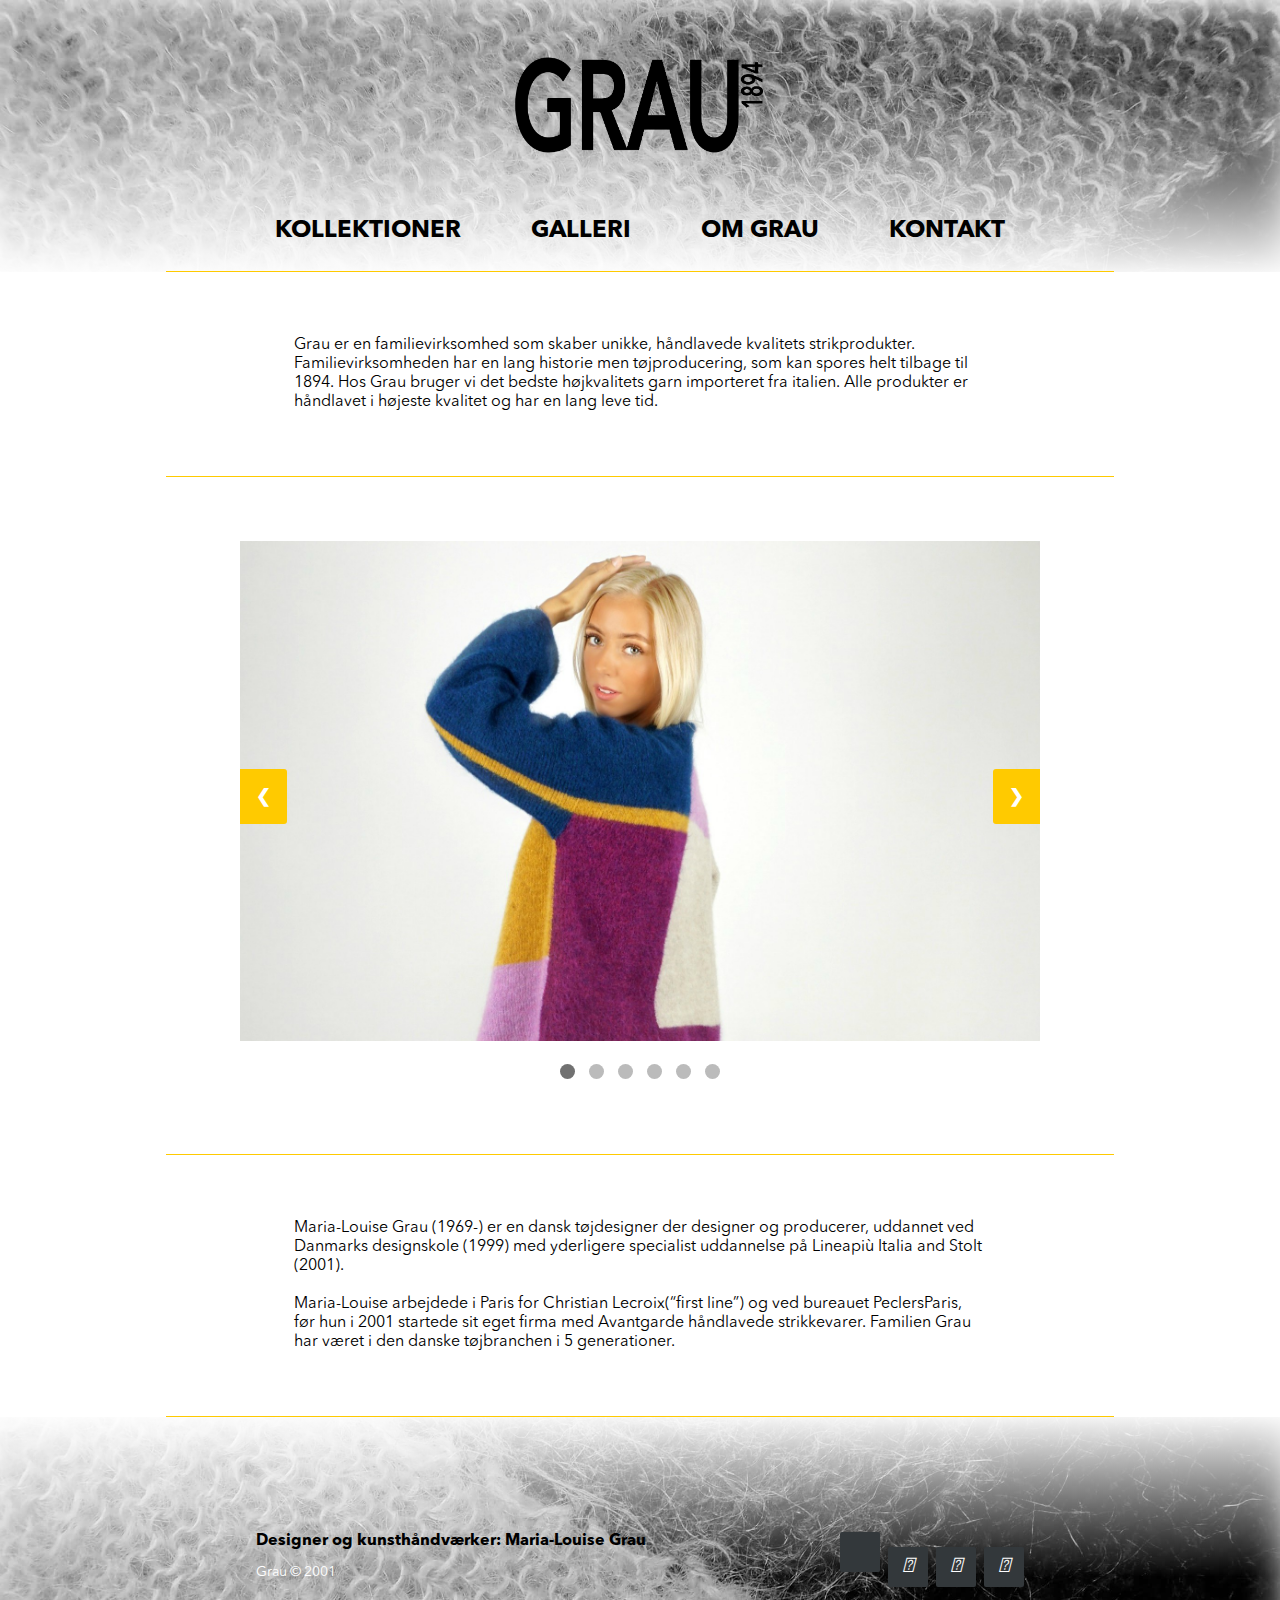
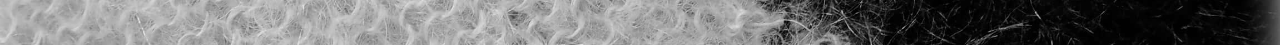
<file: index.html>
<!DOCTYPE html>
<html lang="DA">

<head>
    <meta charset="UTF-8">
    <meta name="viewport" content="width=device-width, user-scalable=no, initial-scale=1.0, maximum-scale=1.0, minimum-scale=1.0">
    <link rel="stylesheet" href="style.css">
    <link rel="stylesheet" href="https://cdnjs.cloudflare.com/ajax/libs/font-awesome/4.7.0/css/font-awesome.min.css">
    <title>Forside</title>
    <link href="https://www.jqueryscript.net/css/jquerysctipttop.css" rel="stylesheet" type="text/css">
    <script src="https://code.jquery.com/jquery-3.3.1.min.js" integrity="sha384-tsQFqpEReu7ZLhBV2VZlAu7zcOV+rXbYlF2cqB8txI/8aZajjp4Bqd+V6D5IgvKT" crossorigin="anonymous"></script>
    <link rel="stylesheet" href="https://use.fontawesome.com/releases/v5.6.1/css/all.css" integrity="sha384-gfdkjb5BdAXd+lj+gudLWI+BXq4IuLW5IT+brZEZsLFm++aCMlF1V92rMkPaX4PP" crossorigin="anonymous">
    <link rel="apple-touch-icon" sizes="57x57" href="favicon_grau/apple-icon-57x57.png">
    <link rel="apple-touch-icon" sizes="60x60" href="favicon_grau/apple-icon-60x60.png">
    <link rel="apple-touch-icon" sizes="72x72" href="favicon_grau/android-icon-72x72.png">
    <link rel="apple-touch-icon" sizes="76x76" href="favicon_grau/apple-icon-76x76.png">
    <link rel="apple-touch-icon" sizes="114x114" href="favicon_grau/android-icon-144x144.png">
    <link rel="apple-touch-icon" sizes="120x120" href="favicon_grau/apple-icon-120x120.png">
    <link rel="apple-touch-icon" sizes="144x144" href="favicon_grau/apple-icon-144x144.png">
    <link rel="apple-touch-icon" sizes="152x152" href="favicon_grau/apple-icon-152x152.png">
    <link rel="apple-touch-icon" sizes="180x180" href="favicon_grau/apple-icon-180x180.png">
    <link rel="icon" type="image/png" sizes="192x192" href="favicon_grau/android-icon-192x192.png">
    <link rel="icon" type="image/png" sizes="32x32" href="favicon_grau/favicon-32x32.png">
    <link rel="icon" type="image/png" sizes="96x96" href="favicon_grau/favicon-96x96.png">
    <link rel="icon" type="image/png" sizes="16x16" href="favicon_grau/favicon-16x16.png">
    <link rel="manifest" href="favicon_grau/manifest.json">
    <meta name="msapplication-TileColor" content="#ffffff">
    <meta name="msapplication-TileImage" content="/ms-icon-144x144.png">
    <meta name="theme-color" content="#ffffff">

</head>

<body>
    <header class="header">


        <nav role="navigation">
            <div id="menuToggle">
                <input type="checkbox" />
                <span></span>
                <span></span>
                <span></span>
                <div id="menu">
                    <a href="index.html">
                <img src="img/logo.png" alt=”Logo”>
                                  </a>

                    <a class="link1" href="kollektioner.html">
                        <h2>Kollektioner</h2>
                    </a>
                    <a class="link2" href="galleri.html">
                        <h2>Galleri</h2>
                    </a>
                    <a class="link3" href="om.html">
                        <h2>Om Grau</h2>
                    </a>
                    <a class="link4" href="kontakt.html">
                        <h2>Kontakt</h2>
                    </a>
                </div>
            </div>
        </nav>




        <div class="logo">
            <a href="index.html">
                <img src="img/logo.png" alt=”Logo”>
                                  </a>
        </div>

        <nav>
            <div class="desktop">
                <a class="link1" href="kollektioner.html">
                        Kollektioner
                    </a>
                <a class="link2" href="galleri.html">
                        Galleri
                    </a>
                <a class="link3" href="om.html">
                        Om Grau
                    </a>
                <a class="link4" href="kontakt.html">
                        Kontakt
                    </a>
            </div>
        </nav>

    </header>


    <section id="forside">

        <div class="content">

            <div class="text-box">

                <p> Grau er en familievirksomhed som skaber unikke, håndlavede kvalitets strikprodukter. Familievirksomheden har en lang historie men tøjproducering, som kan spores helt tilbage til 1894. Hos Grau bruger vi det bedste højkvalitets garn importeret fra italien. Alle produkter er håndlavet i højeste kvalitet og har en lang leve tid.
                    <p>

            </div>

        </div>

        <div class="slideshow-container">
            <div class="slideshow">

                <div class="mySlides fade">
                    <img src="img/forside/forside16.jpg" style="width:100%;" alt=" Model med rød poncho ">
                </div>

                <div class="mySlides fade ">
                    <img src="img/forside/forside12.jpg" style="width:100% " alt="Model med blå/grøn cardigan ">
                </div>

                <div class="mySlides fade ">
                    <img src="img/forside/forside17.jpg" style="width:100% " alt="Mannequin med hvid strik ">
                </div>

                <div class="mySlides fade ">
                    <img src="img/forside/forside1.jpg " style="width:100% " alt="Statuer med stik ">
                </div>

                <div class="mySlides fade ">
                    <img src="img/forside/forside4.jpg" style="width:100% " alt="Grau inspiration ">
                </div>

                <div class="mySlides fade ">
                    <img src="img/forside/forside5.jpg" style="width:100% " alt="Grau inspiration ">
                </div>

                <a class="prev " onclick="plusSlides(-1) ">&#10094;</a>
                <a class="next " onclick="plusSlides(1) ">&#10095;</a>
            </div>

            <div style="text-align:center ">
                <span class="dot " onclick="currentSlide(1) "></span>
                <span class="dot " onclick="currentSlide(2) "></span>
                <span class="dot " onclick="currentSlide(3) "></span>
                <span class="dot " onclick="currentSlide(4) "></span>
                <span class="dot " onclick="currentSlide(5) "></span>
                <span class="dot " onclick="currentSlide(6) "></span>
            </div>
        </div>

        <div class="content ">

            <div class="text-box ">

                <p> Maria-Louise Grau (1969-) er en dansk tøjdesigner der designer og producerer, uddannet ved Danmarks designskole (1999) med yderligere specialist uddannelse på Lineapiù Italia and Stolt (2001). <br> <br> Maria-Louise arbejdede i Paris for Christian Lecroix(“first line”) og ved bureauet PeclersParis, før hun i 2001 startede sit eget firma med Avantgarde håndlavede strikkevarer. Familien Grau har været i den danske tøjbranchen i 5 generationer.
                    <p>

            </div>

        </div>


        <script>
            var slideIndex = 1;
            showSlides(slideIndex);

            function plusSlides(n) {
                showSlides(slideIndex += n);
            }

            function currentSlide(n) {
                showSlides(slideIndex = n);
            }

            function showSlides(n) {
                var i;
                var slides = document.getElementsByClassName("mySlides ");
                var dots = document.getElementsByClassName("dot ");
                if (n > slides.length) {
                    slideIndex = 1
                }
                if (n < 1) {
                    slideIndex = slides.length
                }
                for (i = 0; i < slides.length; i++) {
                    slides[i].style.display = "none ";
                }
                for (i = 0; i < dots.length; i++) {
                    dots[i].className = dots[i].className.replace(" active ", " ");
                }
                slides[slideIndex - 1].style.display = "block ";
                dots[slideIndex - 1].className += " active ";
            }
        </script>

    </section>

    <footer class="footer ">

        <div class="footer-right">


            <a href="tel:+4525341016 "><i class="fas fa-mobile-alt "></i></a>
            <a href="mailto:m-l@grau-cph.com "><i class="far fa-envelope "></i></a>
            <a href="https://www.instagram.com/marialouisegrau/ " target="blank "><i class="fab fa-instagram "></i></a>
            <a href="https://www.youtube.com/grau/ " target="blank"><i class="fab fa-youtube "></i></a>

        </div>

        <div class="footer-left ">

            <div class="footer-links ">
                Designer og kunsthåndværker: Maria-Louise Grau
            </div>

            <p>Grau &copy; 2001</p>
        </div>


    </footer>
</body>

</html>
</file>
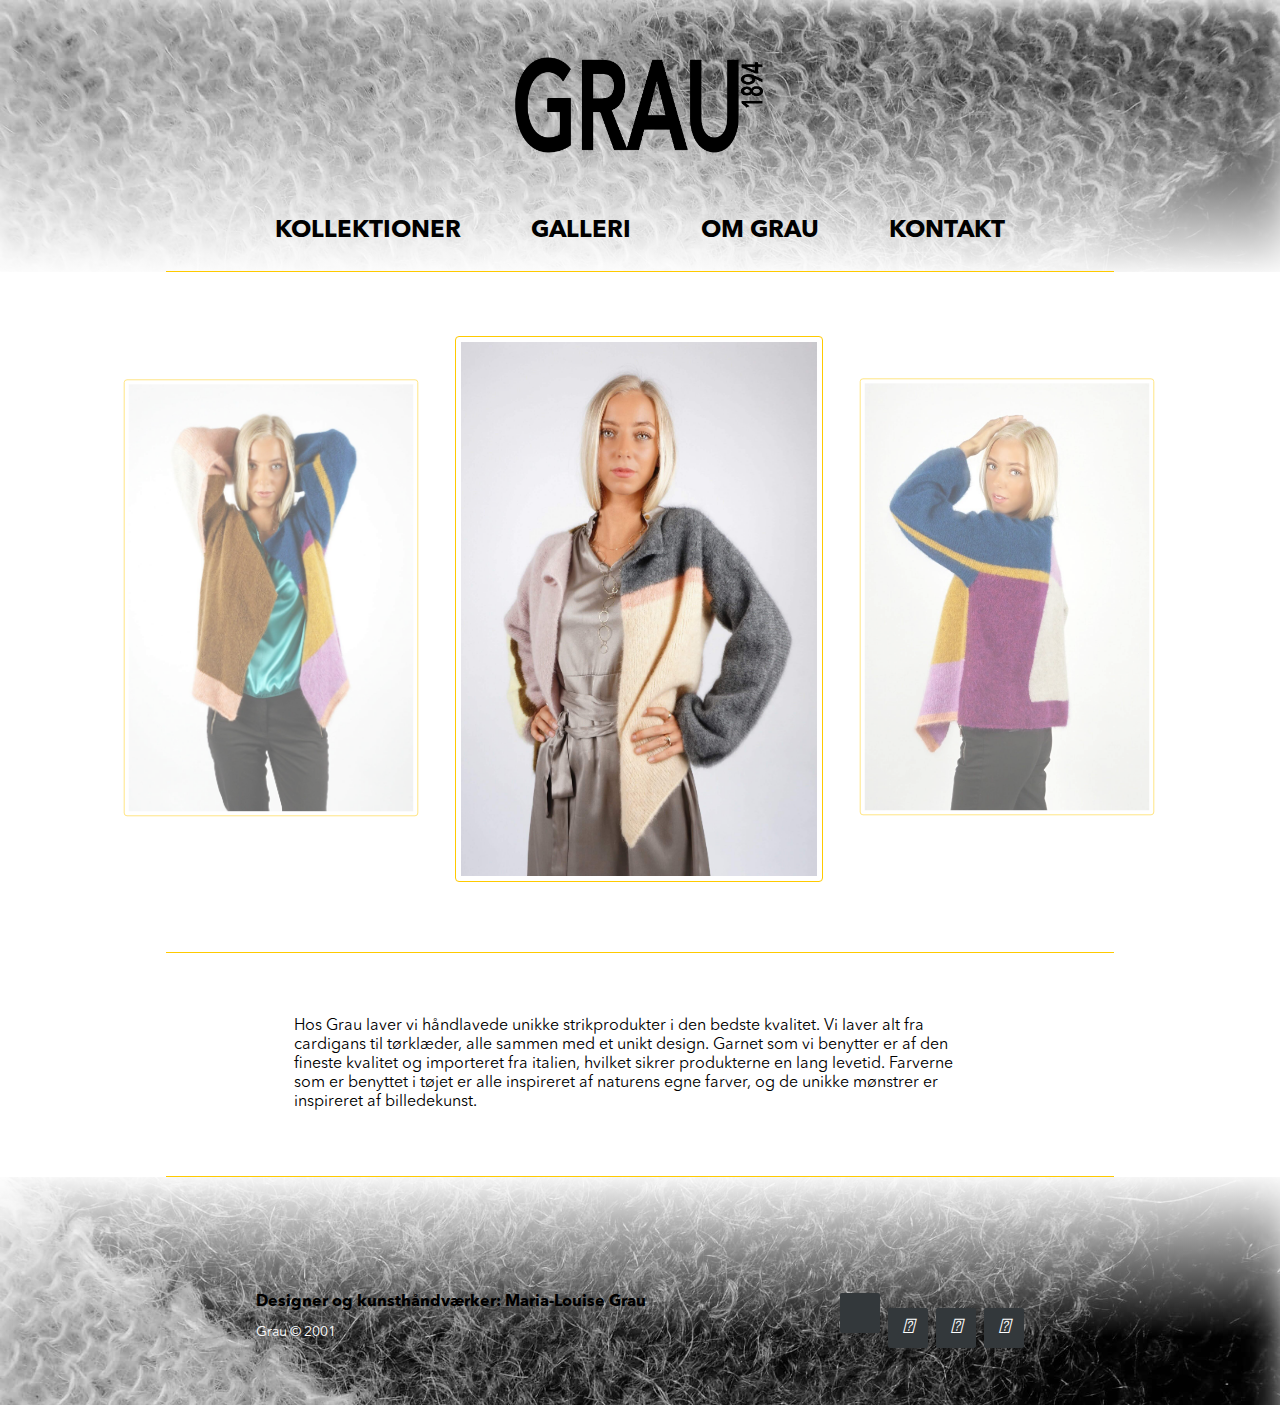
<file: galleri.html>
<!DOCTYPE html>
<html lang="DA">

<head>
    <meta charset="UTF-8">
    <meta name="viewport" content="width=device-width, user-scalable=no, initial-scale=1.0, maximum-scale=1.0, minimum-scale=1.0">
    <link rel="stylesheet" href="style.css">
    <link rel="stylesheet" href="https://cdnjs.cloudflare.com/ajax/libs/font-awesome/4.7.0/css/font-awesome.min.css">
    <title>Galleri</title>
    <link href="https://www.jqueryscript.net/css/jquerysctipttop.css" rel="stylesheet" type="text/css">
    <script src="https://code.jquery.com/jquery-3.3.1.min.js" integrity="sha384-tsQFqpEReu7ZLhBV2VZlAu7zcOV+rXbYlF2cqB8txI/8aZajjp4Bqd+V6D5IgvKT" crossorigin="anonymous"></script>
    <link rel="stylesheet" href="https://use.fontawesome.com/releases/v5.6.1/css/all.css" integrity="sha384-gfdkjb5BdAXd+lj+gudLWI+BXq4IuLW5IT+brZEZsLFm++aCMlF1V92rMkPaX4PP" crossorigin="anonymous">
    <link rel="apple-touch-icon" sizes="57x57" href="favicon_grau/apple-icon-57x57.png">
    <link rel="apple-touch-icon" sizes="60x60" href="favicon_grau/apple-icon-60x60.png">
    <link rel="apple-touch-icon" sizes="72x72" href="favicon_grau/android-icon-72x72.png">
    <link rel="apple-touch-icon" sizes="76x76" href="favicon_grau/apple-icon-76x76.png">
    <link rel="apple-touch-icon" sizes="114x114" href="favicon_grau/android-icon-144x144.png">
    <link rel="apple-touch-icon" sizes="120x120" href="favicon_grau/apple-icon-120x120.png">
    <link rel="apple-touch-icon" sizes="144x144" href="favicon_grau/apple-icon-144x144.png">
    <link rel="apple-touch-icon" sizes="152x152" href="favicon_grau/apple-icon-152x152.png">
    <link rel="apple-touch-icon" sizes="180x180" href="favicon_grau/apple-icon-180x180.png">
    <link rel="icon" type="image/png" sizes="192x192" href="favicon_grau/android-icon-192x192.png">
    <link rel="icon" type="image/png" sizes="32x32" href="favicon_grau/favicon-32x32.png">
    <link rel="icon" type="image/png" sizes="96x96" href="favicon_grau/favicon-96x96.png">
    <link rel="icon" type="image/png" sizes="16x16" href="favicon_grau/favicon-16x16.png">
    <link rel="manifest" href="favicon_grau/manifest.json">
    <meta name="msapplication-TileColor" content="#ffffff">
    <meta name="msapplication-TileImage" content="/ms-icon-144x144.png">
    <meta name="theme-color" content="#ffffff">

</head>

<body>
    <header class="header">

  <nav role="navigation">
            <div id="menuToggle">
                <input type="checkbox" />
                <span></span>
                <span></span>
                <span></span>
                <div id="menu">
                    <a href="index.html">
                <img src="img/logo.png" alt=”Logo”>
                                  </a>

                    <a class="link1" href="kollektioner.html">
                        <h2>Kollektioner</h2>
                    </a>
                    <a class="link2" href="galleri.html">
                        <h2>Galleri</h2>
                    </a>
                    <a class="link3" href="om.html">
                        <h2>Om Grau</h2>
                    </a>
                    <a class="link4" href="kontakt.html">
                        <h2>Kontakt</h2>
                    </a>
                </div>
            </div>
        </nav>




        <div class="logo">
            <a href="index.html">
                <img src="img/logo.png" alt=”Logo”>
                                  </a>
        </div>

        <nav>
            <div class="desktop">
                <a class="link1" href="kollektioner.html">
                        Kollektioner
                    </a>
                <a class="link2" href="galleri.html">
                        Galleri
                    </a>
                <a class="link3" href="om.html">
                        Om Grau
                    </a>
                <a class="link4" href="kontakt.html">
                        Kontakt
                    </a>
            </div>
        </nav>

    </header>


    <section id="galleri">


        <div class="card-carousel-container">
            <div class="card-carousel">
                <div class="my-card">
                    <img src="amber1.jpg" alt="model">
                </div>
                <div class="my-card">
                    <img src="amber2.jpg" alt="model">
                </div>
                <div class="my-card">
                    <img src="amber3.jpg" alt="model">
                </div>
                <div class="my-card">
                    <img src="amber4.jpg" alt="model">
                </div>
                <div class="my-card">
                    <img src="amber1.jpg" alt="model">
                </div>
                <div class="my-card">
                    <img src="amber2.jpg" alt="model">
                </div>
                <div class="my-card">
                    <img src="amber3.jpg" alt="model">
                </div>
                <div class="my-card">
                    <img src="amber4.jpg" alt="model">
                </div>
            </div>

            <a class="prevV">&#10094;</a>
            <a class="nextT">&#10095;</a>
        </div>

        <div class="content">

            <div class="text-box">

                <p> Hos Grau laver vi håndlavede unikke strikprodukter i den bedste kvalitet. Vi laver alt fra cardigans til tørklæder, alle sammen med et unikt design. Garnet som vi benytter er af den fineste kvalitet og importeret fra italien, hvilket sikrer produkterne en lang levetid. Farverne som er benyttet i tøjet er alle inspireret af naturens egne farver, og de unikke mønstrer er inspireret af billedekunst.
                    <p>

            </div>

        </div>
    </section>

    <script>
        $num = $('.my-card').length;
        $even = $num / 2;
        $odd = ($num + 1) / 2;

        if ($num % 2 == 0) {
            $('.my-card:nth-child(' + $even + ')').addClass('active');
            $('.my-card:nth-child(' + $even + ')').prev().addClass('prev');
            $('.my-card:nth-child(' + $even + ')').next().addClass('next');
        } else {
            $('.my-card:nth-child(' + $odd + ')').addClass('active');
            $('.my-card:nth-child(' + $odd + ')').prev().addClass('prev');
            $('.my-card:nth-child(' + $odd + ')').next().addClass('next');
        }

        $('.my-card').click(function() {
            $slide = $('.active').width();
            console.log($('.active').position().left);

            if ($(this).hasClass('next')) {
                $('.card-carousel').stop(false, true).animate({
                    left: '-=' + $slide
                });
            } else if ($(this).hasClass('prev')) {
                $('.card-carousel').stop(false, true).animate({
                    left: '+=' + $slide
                });
            }

            $(this).removeClass('prev next');
            $(this).siblings().removeClass('prev active next');

            $(this).addClass('active');
            $(this).prev().addClass('prev');
            $(this).next().addClass('next');
        });


        // Keyboard nav
        $('html body').keydown(function(e) {
            if (e.keyCode == 37) { // left
                $('.active').prev().trigger('click');
            } else if (e.keyCode == 39) { // right
                $('.active').next().trigger('click');
            }
        });
    </script>
    <script type="text/javascript">
        var _gaq = _gaq || [];
        _gaq.push(['_setAccount', 'UA-36251023-1']);
        _gaq.push(['_setDomainName', 'jqueryscript.net']);
        _gaq.push(['_trackPageview']);

        (function() {
            var ga = document.createElement('script');
            ga.type = 'text/javascript';
            ga.async = true;
            ga.src = ('https:' == document.location.protocol ? 'https://ssl' : 'http://www') + '.google-analytics.com/ga.js';
            var s = document.getElementsByTagName('script')[0];
            s.parentNode.insertBefore(ga, s);
        })();
    </script>


    <footer class="footer">

        <div class="footer-right">


            <a href="tel:+4525341016 "><i class="fas fa-mobile-alt "></i></a>
            <a href="mailto:m-l@grau-cph.com "><i class="far fa-envelope "></i></a>
            <a href="https://www.instagram.com/marialouisegrau/ " target="blank "><i class="fab fa-instagram "></i></a>
            <a href="https://www.youtube.com/grau/ " target="blank"><i class="fab fa-youtube "></i></a>

        </div>

        <div class="footer-left ">

            <div class="footer-links ">
                Designer og kunsthåndværker: Maria-Louise Grau
            </div>

            <p>Grau &copy; 2001</p>
        </div>


    </footer>
</body>

</html>
</file>
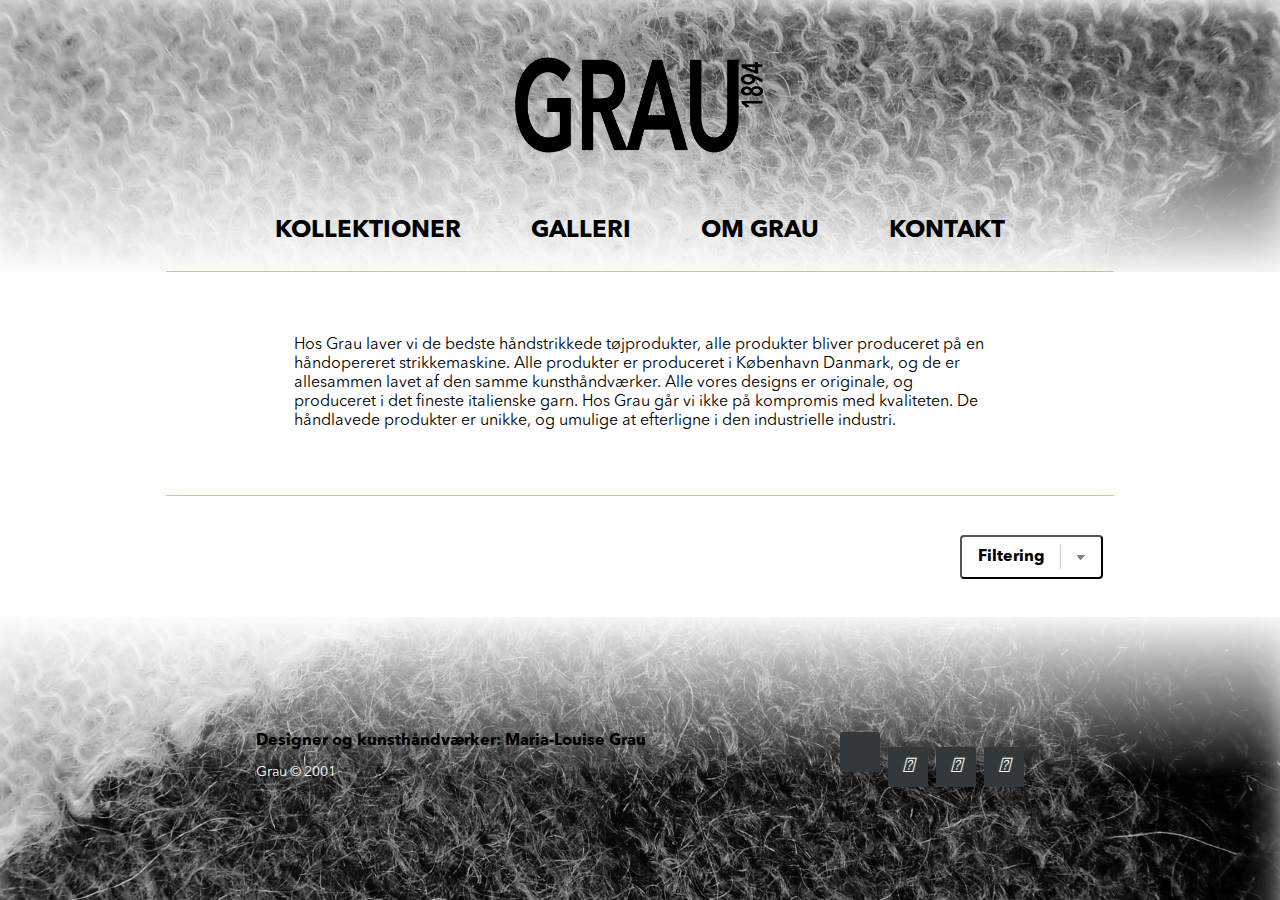
<file: kollektioner.html>
<!DOCTYPE html>
<html lang="DA">

<head>
    <meta charset="UTF-8">
    <meta name="viewport" content="width=device-width, user-scalable=no, initial-scale=1.0, maximum-scale=1.0, minimum-scale=1.0">
    <link rel="stylesheet" href="style.css">
    <link rel="stylesheet" href="https://cdnjs.cloudflare.com/ajax/libs/font-awesome/4.7.0/css/font-awesome.min.css">
    <title>Kollektioner</title>
    <link rel="stylesheet" href="https://use.fontawesome.com/releases/v5.6.1/css/all.css" integrity="sha384-gfdkjb5BdAXd+lj+gudLWI+BXq4IuLW5IT+brZEZsLFm++aCMlF1V92rMkPaX4PP" crossorigin="anonymous">
    <link rel="apple-touch-icon" sizes="57x57" href="favicon_grau/apple-icon-57x57.png">
    <link rel="apple-touch-icon" sizes="60x60" href="favicon_grau/apple-icon-60x60.png">
    <link rel="apple-touch-icon" sizes="72x72" href="favicon_grau/android-icon-72x72.png">
    <link rel="apple-touch-icon" sizes="76x76" href="favicon_grau/apple-icon-76x76.png">
    <link rel="apple-touch-icon" sizes="114x114" href="favicon_grau/android-icon-144x144.png">
    <link rel="apple-touch-icon" sizes="120x120" href="favicon_grau/apple-icon-120x120.png">
    <link rel="apple-touch-icon" sizes="144x144" href="favicon_grau/apple-icon-144x144.png">
    <link rel="apple-touch-icon" sizes="152x152" href="favicon_grau/apple-icon-152x152.png">
    <link rel="apple-touch-icon" sizes="180x180" href="favicon_grau/apple-icon-180x180.png">
    <link rel="icon" type="image/png" sizes="192x192" href="favicon_grau/android-icon-192x192.png">
    <link rel="icon" type="image/png" sizes="32x32" href="favicon_grau/favicon-32x32.png">
    <link rel="icon" type="image/png" sizes="96x96" href="favicon_grau/favicon-96x96.png">
    <link rel="icon" type="image/png" sizes="16x16" href="favicon_grau/favicon-16x16.png">
    <link rel="manifest" href="favicon_grau/manifest.json">
    <meta name="msapplication-TileColor" content="#ffffff">
    <meta name="msapplication-TileImage" content="/ms-icon-144x144.png">
    <meta name="theme-color" content="#ffffff">

</head>

<body>
    <header class="header">


        <nav role="navigation">
            <div id="menuToggle">
                <input type="checkbox" />
                <span></span>
                <span></span>
                <span></span>
                <div id="menu">
                    <a href="index.html">
                <img src="img/logo.png" alt=”Logo”>
                                  </a>

                    <a class="link1" href="kollektioner.html">
                        <h2>Kollektioner</h2>
                    </a>
                    <a class="link2" href="galleri.html">
                        <h2>Galleri</h2>
                    </a>
                    <a class="link3" href="om.html">
                        <h2>Om Grau</h2>
                    </a>
                    <a class="link4" href="kontakt.html">
                        <h2>Kontakt</h2>
                    </a>
                </div>
            </div>
        </nav>




        <div class="logo">
            <a href="index.html">
                <img src="img/logo.png" alt=”Logo”>
                                  </a>
        </div>

        <nav>
            <div class="desktop">
                <a class="link1" href="kollektioner.html">
                        Kollektioner
                    </a>
                <a class="link2" href="galleri.html">
                        Galleri
                    </a>
                <a class="link3" href="om.html">
                        Om Grau
                    </a>
                <a class="link4" href="kontakt.html">
                        Kontakt
                    </a>
            </div>
        </nav>

    </header>

    <section id="kollektioner">

        <div class="content">

            <div class="text-box">

                <p> Hos Grau laver vi de bedste håndstrikkede tøjprodukter, alle produkter bliver produceret på en håndopereret strikkemaskine. Alle produkter er produceret i København Danmark, og de er allesammen lavet af den samme kunsthåndværker. Alle vores designs er originale, og produceret i det fineste italienske garn. Hos Grau går vi ikke på kompromis med kvaliteten. De håndlavede produkter er unikke, og umulige at efterligne i den industrielle industri.
                    <p>

            </div>

        </div>

        <div class="dropdown">
            <button onclick="myFunction()" class="dropbtn">Filtering</button>
            <div id="myDropdown" class="dropdown-content">
                <button class="style" data-type="Alle">Alle</button>
                <button class="style" data-type="Bolero">Bolero</button>
                <button class="style" data-type="Cardigan">Cardigan</button>
                <button class="style" data-type="Halstørklæde">Halstørklæde</button>
                <button class="style" data-type="Sjal">Sjal</button>
                <button class="style" data-type="Poncho">Poncho</button>
                <button class="style" data-type="Plaid">Plaid</button>
            </div>
        </div>


        <section class="data-container">
            <template class="data-template">
                    <article class="postListview">
                                    <h3 class="data-title"></h3>
                                    <img class="data-billede" src="" alt="">
                        <h3 class="data-pris"> </h3>
                                    <div class="data-id"></div>
                                    <div class="data-kortbeskrivelse"></div>
                    </article>
                </template>
        </section>



        <script>
            document.addEventListener("DOMContentLoaded", getJSON);

            let jsonfile;
            let postTemplate = document.querySelector(".data-template");
            let postContainer = document.querySelector(".data-container");
            let filter = "Alle";

            async function getJSON() {
                let jsonData = await fetch("http://www.rigmordesign.com/kea/grau/wordpress/wp-json/wp/v2/styles?per_page=100");
                jsonfile = await jsonData.json();
                visPosts();
            }
            // ------- FILTRERING AF EVENTS ------- //
            document.querySelectorAll(".style").forEach(knap => {
                knap.addEventListener("click", filtering)
            });

            function filtering() {
                postContainer.textContent = ""
                filter = this.getAttribute("data-type")
                visPosts();
            }

            function visPosts() {
                console.log(jsonfile);

                jsonfile.forEach(post => {

                    if (post.acf.style == filter || filter == "Alle") {

                        let klon = postTemplate.cloneNode(true).content;
                        klon.querySelector(".data-title").textContent = post.acf.title;
                        //                        klon.querySelector(".data-kortbeskrivelse").textContent = post.acf.kortbeskrivelse;
                        klon.querySelector(".data-pris").textContent = "Pris: " + post.acf.pris + "DKK";
                        klon.querySelector("img").src = post.acf.billede.url;
                        klon.querySelector(".postListview").addEventListener("click", () => {
                            window.location.href = "single.html?id=" + post.id;
                        });
                        postContainer.appendChild(klon);
                    }
                })
            }


            /* When the user clicks on the button,
toggle between hiding and showing the dropdown content */
            function myFunction() {
                document.getElementById("myDropdown").classList.toggle("show");
            }

            // Close the dropdown if the user clicks outside of it
            window.onclick = function(event) {
                if (!event.target.matches('.dropbtn')) {

                    var dropdowns = document.getElementsByClassName("dropdown-content");
                    var i;
                    for (i = 0; i < dropdowns.length; i++) {
                        var openDropdown = dropdowns[i];
                        if (openDropdown.classList.contains('show')) {
                            openDropdown.classList.remove('show');
                        }
                    }
                }
            }
        </script>
    </section>

    <footer class="footer">
        <div class="footer-right">


            <a href="tel:+4525341016 "><i class="fas fa-mobile-alt "></i></a>
            <a href="mailto:m-l@grau-cph.com "><i class="far fa-envelope "></i></a>
            <a href="https://www.instagram.com/marialouisegrau/ " target="blank "><i class="fab fa-instagram "></i></a>
            <a href="https://www.youtube.com/grau/ " target="blank"><i class="fab fa-youtube "></i></a>

        </div>

        <div class="footer-left ">

            <div class="footer-links ">
                Designer og kunsthåndværker: Maria-Louise Grau
            </div>

            <p>Grau &copy; 2001</p>
        </div>



    </footer>

</body>

</html>
</file>
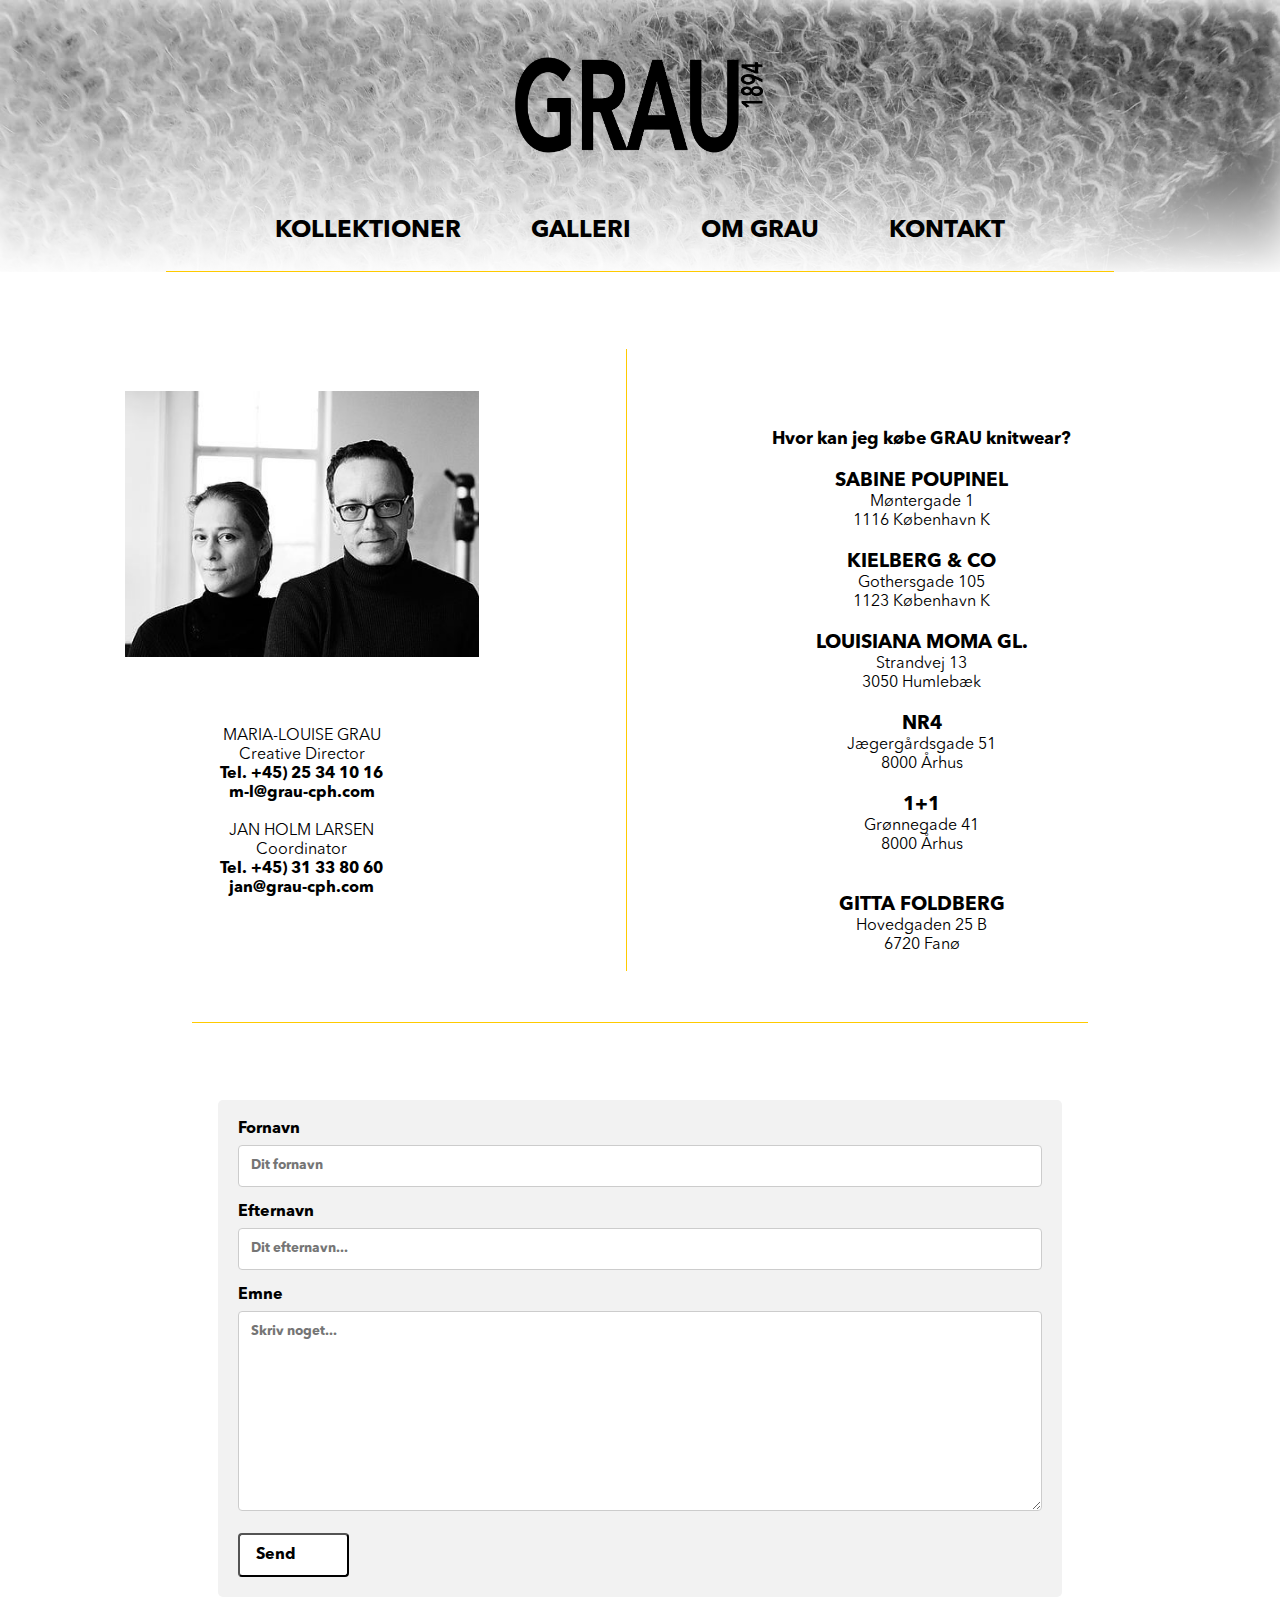
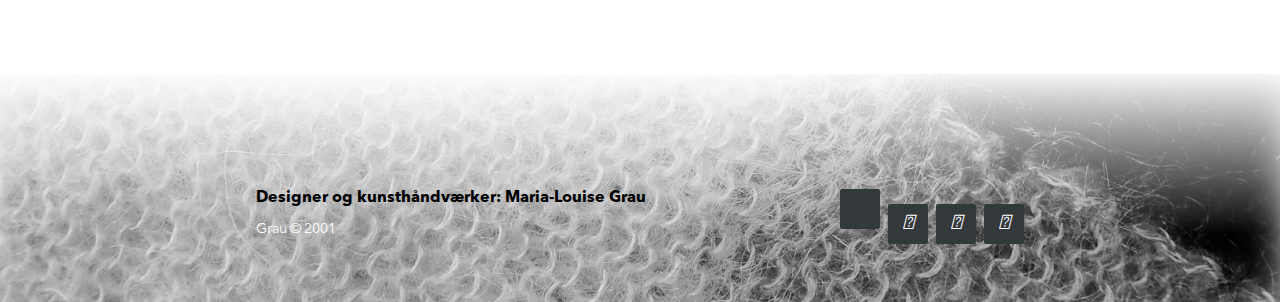
<file: kontakt.html>
<!DOCTYPE html>
<html lang="DA">

<head>
    <meta charset="UTF-8">
    <meta name="viewport" content="width=device-width, user-scalable=no, initial-scale=1.0, maximum-scale=1.0, minimum-scale=1.0">
    <link rel="stylesheet" href="style.css">
    <link rel="stylesheet" href="https://cdnjs.cloudflare.com/ajax/libs/font-awesome/4.7.0/css/font-awesome.min.css">
    <title>Kontakt</title>
    <link rel="stylesheet" href="https://use.fontawesome.com/releases/v5.6.1/css/all.css" integrity="sha384-gfdkjb5BdAXd+lj+gudLWI+BXq4IuLW5IT+brZEZsLFm++aCMlF1V92rMkPaX4PP" crossorigin="anonymous">
    <link rel="apple-touch-icon" sizes="57x57" href="favicon_grau/apple-icon-57x57.png">
    <link rel="apple-touch-icon" sizes="60x60" href="favicon_grau/apple-icon-60x60.png">
    <link rel="apple-touch-icon" sizes="72x72" href="favicon_grau/android-icon-72x72.png">
    <link rel="apple-touch-icon" sizes="76x76" href="favicon_grau/apple-icon-76x76.png">
    <link rel="apple-touch-icon" sizes="114x114" href="favicon_grau/android-icon-144x144.png">
    <link rel="apple-touch-icon" sizes="120x120" href="favicon_grau/apple-icon-120x120.png">
    <link rel="apple-touch-icon" sizes="144x144" href="favicon_grau/apple-icon-144x144.png">
    <link rel="apple-touch-icon" sizes="152x152" href="favicon_grau/apple-icon-152x152.png">
    <link rel="apple-touch-icon" sizes="180x180" href="favicon_grau/apple-icon-180x180.png">
    <link rel="icon" type="image/png" sizes="192x192" href="favicon_grau/android-icon-192x192.png">
    <link rel="icon" type="image/png" sizes="32x32" href="favicon_grau/favicon-32x32.png">
    <link rel="icon" type="image/png" sizes="96x96" href="favicon_grau/favicon-96x96.png">
    <link rel="icon" type="image/png" sizes="16x16" href="favicon_grau/favicon-16x16.png">
    <link rel="manifest" href="favicon_grau/manifest.json">
    <meta name="msapplication-TileColor" content="#ffffff">
    <meta name="msapplication-TileImage" content="/ms-icon-144x144.png">
    <meta name="theme-color" content="#ffffff">

</head>

<body>
    <header class="header">

        <nav role="navigation">
            <div id="menuToggle">
                <input type="checkbox" />
                <span></span>
                <span></span>
                <span></span>
                <div id="menu">
                    <a href="index.html">
                <img src="img/logo.png" alt=”Logo”>
                                  </a>

                    <a class="link1" href="kollektioner.html">
                        <h2>Kollektioner</h2>
                    </a>
                    <a class="link2" href="galleri.html">
                        <h2>Galleri</h2>
                    </a>
                    <a class="link3" href="om.html">
                        <h2>Om Grau</h2>
                    </a>
                    <a class="link4" href="kontakt.html">
                        <h2>Kontakt</h2>
                    </a>
                </div>
            </div>
        </nav>



        <div class="logo">
            <a href="index.html">
                <img src="img/logo.png" alt=”Logo”>
                                  </a>
        </div>

        <nav>
            <div class="desktop">
                <a class="link1" href="kollektioner.html">
                        Kollektioner
                    </a>
                <a class="link2" href="galleri.html">
                        Galleri
                    </a>
                <a class="link3" href="om.html">
                        Om Grau
                    </a>
                <a class="link4" href="kontakt.html">
                        Kontakt
                    </a>
            </div>
        </nav>

    </header>

    <section id="kontakt">

        <div class="kontakt_wrapper">


            <div class="content">

                <img src="img/kontakt.jpg" alt=”Kontakt”>

                <div class="text-box">

                    <p>
                        MARIA-LOUISE GRAU <br> Creative Director <br><a href="tel:+4525341016">Tel. +45) 25 34 10 16</a> <br><a href="mailto:m-l@grau-cph.com">m-l@grau-cph.com</a> <br><br>JAN HOLM LARSEN <br> Coordinator<br> <a href="tel:+4531338060">Tel. +45) 31 33 80 60</a><br><a href="mailto:jan@grau-cph.com">jan@grau-cph.com</a>




                        <p>

                </div>
            </div>

            <div class="contentbuttom">

                <h2> Hvor kan jeg købe GRAU knitwear?</h2>

                <br>
                <h3>SABINE POUPINEL</h3>
                <p>Møntergade 1 <br>1116 København K <br><br></p>
                <h3>KIELBERG &amp; CO</h3>
                <p>Gothersgade 105 <br>1123 København K <br><br></p>
                <h3> LOUISIANA MOMA Gl. </h3>

                <p>Strandvej 13 <br>3050 Humlebæk <br><br></p>
                <h3> NR4 </h3>
                <p>Jægergårdsgade 51 <br>8000 Århus <br><br></p>
                <h3> 1+1 </h3>
                <p>Grønnegade 41 <br>8000 Århus</p><br><br>
                <h3> GITTA FOLDBERG </h3>
                <p>Hovedgaden 25 B <br>6720 Fanø</p>

            </div>

        </div>

        <div class="kontaktwrapper">
            <div class="containerkontakt">
                <form action="/action_page.php">
                    <label for="fname">Fornavn</label>
                    <input type="text" id="fname" name="firstname" placeholder="Dit fornavn">

                    <label for="lname">Efternavn</label>
                    <input type="text" id="lname" name="lastname" placeholder="Dit efternavn...">

                    <label for="subject">Emne</label>
                    <textarea id="subject" name="subject" placeholder="Skriv noget..." style="height:200px"></textarea>

                    <input type="submit" value="Send">
                </form>
            </div>
        </div>


    </section>

    <footer class="footer">

        <div class="footer-right">


            <a href="tel:+4525341016 "><i class="fas fa-mobile-alt "></i></a>
            <a href="mailto:m-l@grau-cph.com "><i class="far fa-envelope "></i></a>
            <a href="https://www.instagram.com/marialouisegrau/ " target="blank "><i class="fab fa-instagram "></i></a>
            <a href="https://www.youtube.com/grau/ " target="blank"><i class="fab fa-youtube "></i></a>

        </div>

        <div class="footer-left ">

            <div class="footer-links ">
                Designer og kunsthåndværker: Maria-Louise Grau
            </div>

            <p>Grau &copy; 2001</p>
        </div>


    </footer>
</body>

</html>
</file>
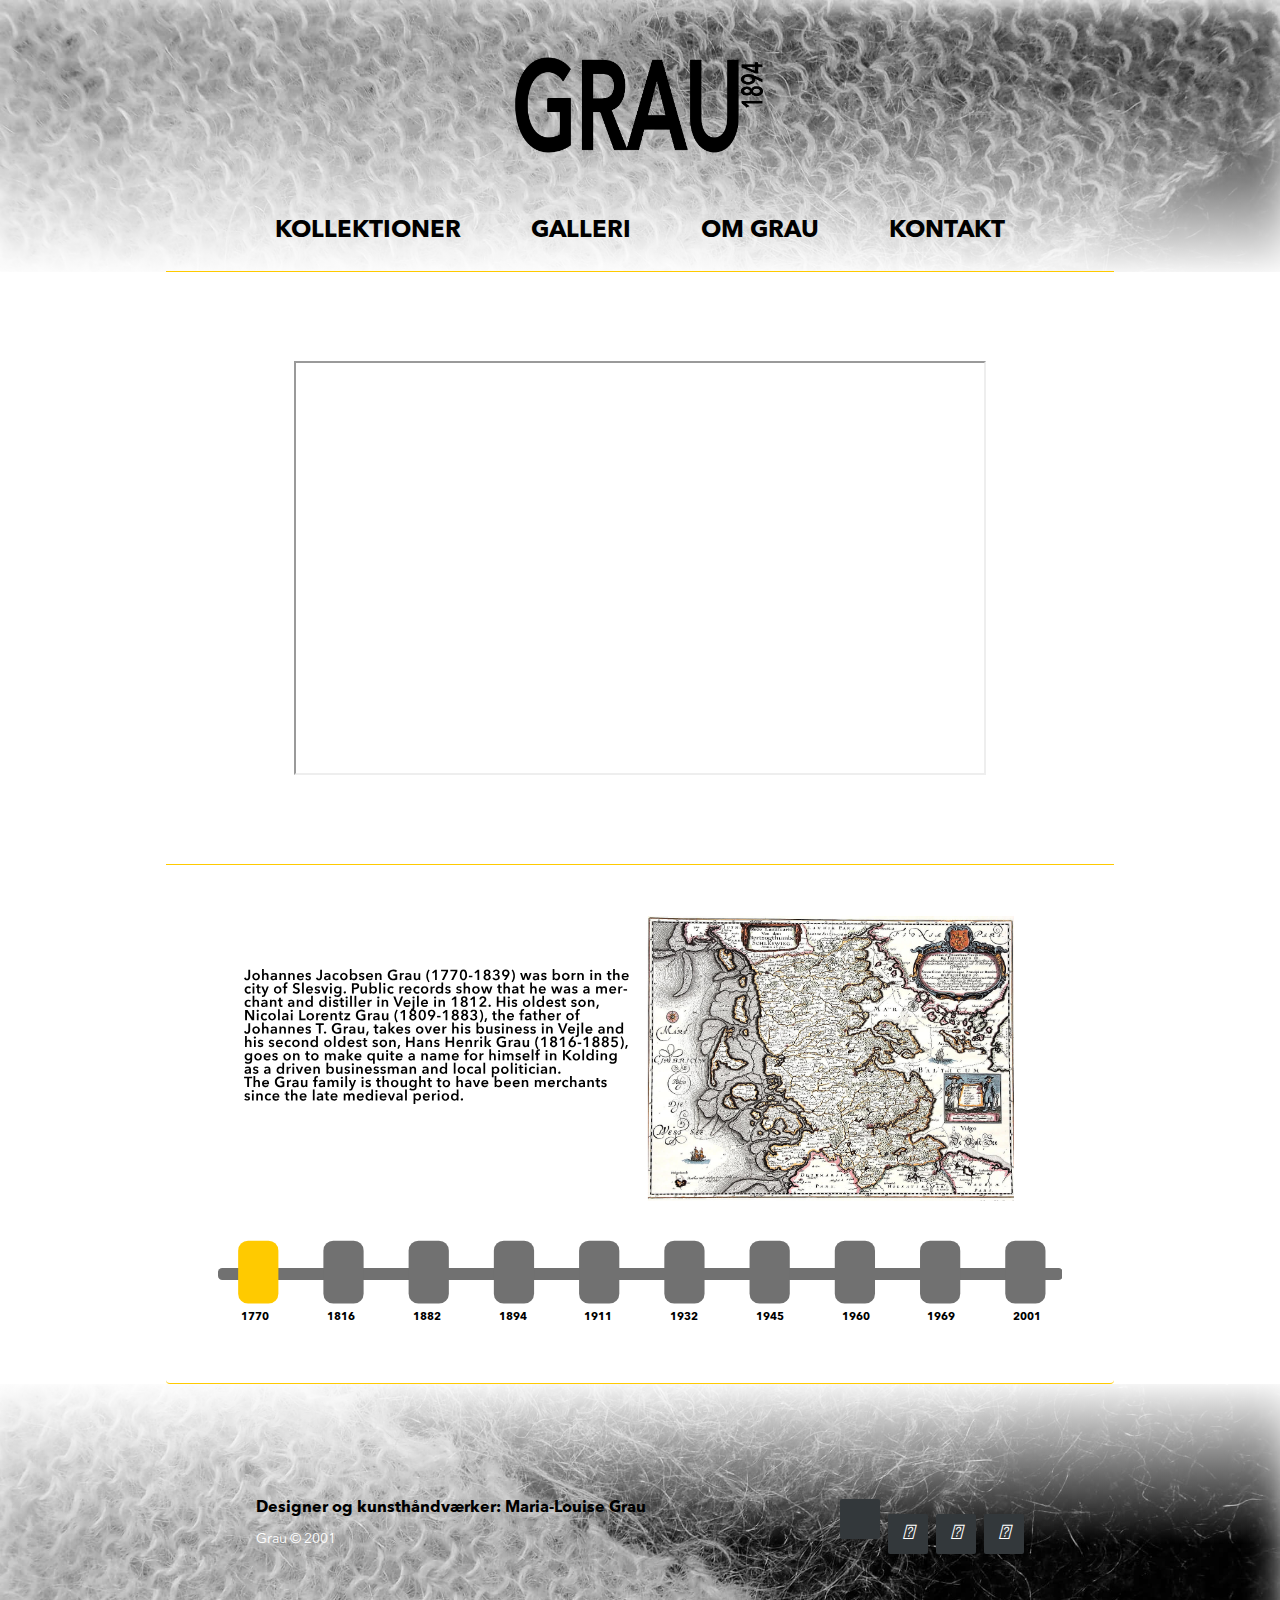
<file: om.html>
<!DOCTYPE html>
<html lang="DA">

<head>
    <meta charset="UTF-8">
    <meta name="viewport" content="width=device-width, user-scalable=no, initial-scale=1.0, maximum-scale=1.0, minimum-scale=1.0">
    <link rel="stylesheet" href="style.css">
    <link rel="stylesheet" href="https://cdnjs.cloudflare.com/ajax/libs/font-awesome/4.7.0/css/font-awesome.min.css">
    <title>Om</title>
    <script type="text/javascript" src="interactiveSvgStart.js"></script>
    <link rel="stylesheet" href="https://use.fontawesome.com/releases/v5.6.1/css/all.css" integrity="sha384-gfdkjb5BdAXd+lj+gudLWI+BXq4IuLW5IT+brZEZsLFm++aCMlF1V92rMkPaX4PP" crossorigin="anonymous">
    <link rel="apple-touch-icon" sizes="57x57" href="favicon_grau/apple-icon-57x57.png">
    <link rel="apple-touch-icon" sizes="60x60" href="favicon_grau/apple-icon-60x60.png">
    <link rel="apple-touch-icon" sizes="72x72" href="favicon_grau/android-icon-72x72.png">
    <link rel="apple-touch-icon" sizes="76x76" href="favicon_grau/apple-icon-76x76.png">
    <link rel="apple-touch-icon" sizes="114x114" href="favicon_grau/android-icon-144x144.png">
    <link rel="apple-touch-icon" sizes="120x120" href="favicon_grau/apple-icon-120x120.png">
    <link rel="apple-touch-icon" sizes="144x144" href="favicon_grau/apple-icon-144x144.png">
    <link rel="apple-touch-icon" sizes="152x152" href="favicon_grau/apple-icon-152x152.png">
    <link rel="apple-touch-icon" sizes="180x180" href="favicon_grau/apple-icon-180x180.png">
    <link rel="icon" type="image/png" sizes="192x192" href="favicon_grau/android-icon-192x192.png">
    <link rel="icon" type="image/png" sizes="32x32" href="favicon_grau/favicon-32x32.png">
    <link rel="icon" type="image/png" sizes="96x96" href="favicon_grau/favicon-96x96.png">
    <link rel="icon" type="image/png" sizes="16x16" href="favicon_grau/favicon-16x16.png">
    <link rel="manifest" href="favicon_grau/manifest.json">
    <meta name="msapplication-TileColor" content="#ffffff">
    <meta name="msapplication-TileImage" content="/ms-icon-144x144.png">
    <meta name="theme-color" content="#ffffff">

</head>

<body>
    <header class="header">


        <nav role="navigation">
            <div id="menuToggle">
                <input type="checkbox" />
                <span></span>
                <span></span>
                <span></span>
                <div id="menu">
                    <a href="index.html">
                <img src="img/logo.png" alt=”Logo”>
                                  </a>

                    <a class="link1" href="kollektioner.html">
                        <h2>Kollektioner</h2>
                    </a>
                    <a class="link2" href="galleri.html">
                        <h2>Galleri</h2>
                    </a>
                    <a class="link3" href="om.html">
                        <h2>Om Grau</h2>
                    </a>
                    <a class="link4" href="kontakt.html">
                        <h2>Kontakt</h2>
                    </a>
                </div>
            </div>
        </nav>




        <div class="logo">
            <a href="index.html">
                <img src="img/logo.png" alt=”Logo”>
                                  </a>
        </div>

        <nav>
            <div class="desktop">
                <a class="link1" href="kollektioner.html">
                        Kollektioner
                    </a>
                <a class="link2" href="galleri.html">
                        Galleri
                    </a>
                <a class="link3" href="om.html">
                        Om Grau
                    </a>
                <a class="link4" href="kontakt.html">
                        Kontakt
                </a>
            </div>
        </nav>

    </header>


    <section id="om">

        <div class="content">

            <div class="text-box">
                <div class="hs-responsive-embed-youtube">
                    <iframe width="708" height="398" src="https://www.youtube.com/embed/PGTxdygHQRM?list=PLHvG9QDAyDyOaNRvvCl9nljrrswGxGr-8" allow="accelerometer; autoplay; encrypted-media; gyroscope; picture-in-picture" allowfullscreen></iframe>



                </div>

            </div>

        </div>

        <div id="map"></div>

    </section>

    <footer class="footer">


        <div class="footer-right">


            <a href="tel:+4525341016 "><i class="fas fa-mobile-alt "></i></a>
            <a href="mailto:m-l@grau-cph.com "><i class="far fa-envelope "></i></a>
            <a href="https://www.instagram.com/marialouisegrau/ " target="blank "><i class="fab fa-instagram "></i></a>
            <a href="https://www.youtube.com/grau/ " target="blank"><i class="fab fa-youtube "></i></a>

        </div>

        <div class="footer-left ">

            <div class="footer-links ">
                Designer og kunsthåndværker: Maria-Louise Grau
            </div>

            <p>Grau &copy; 2001</p>
        </div>



    </footer>
</body>

</html>
</file>
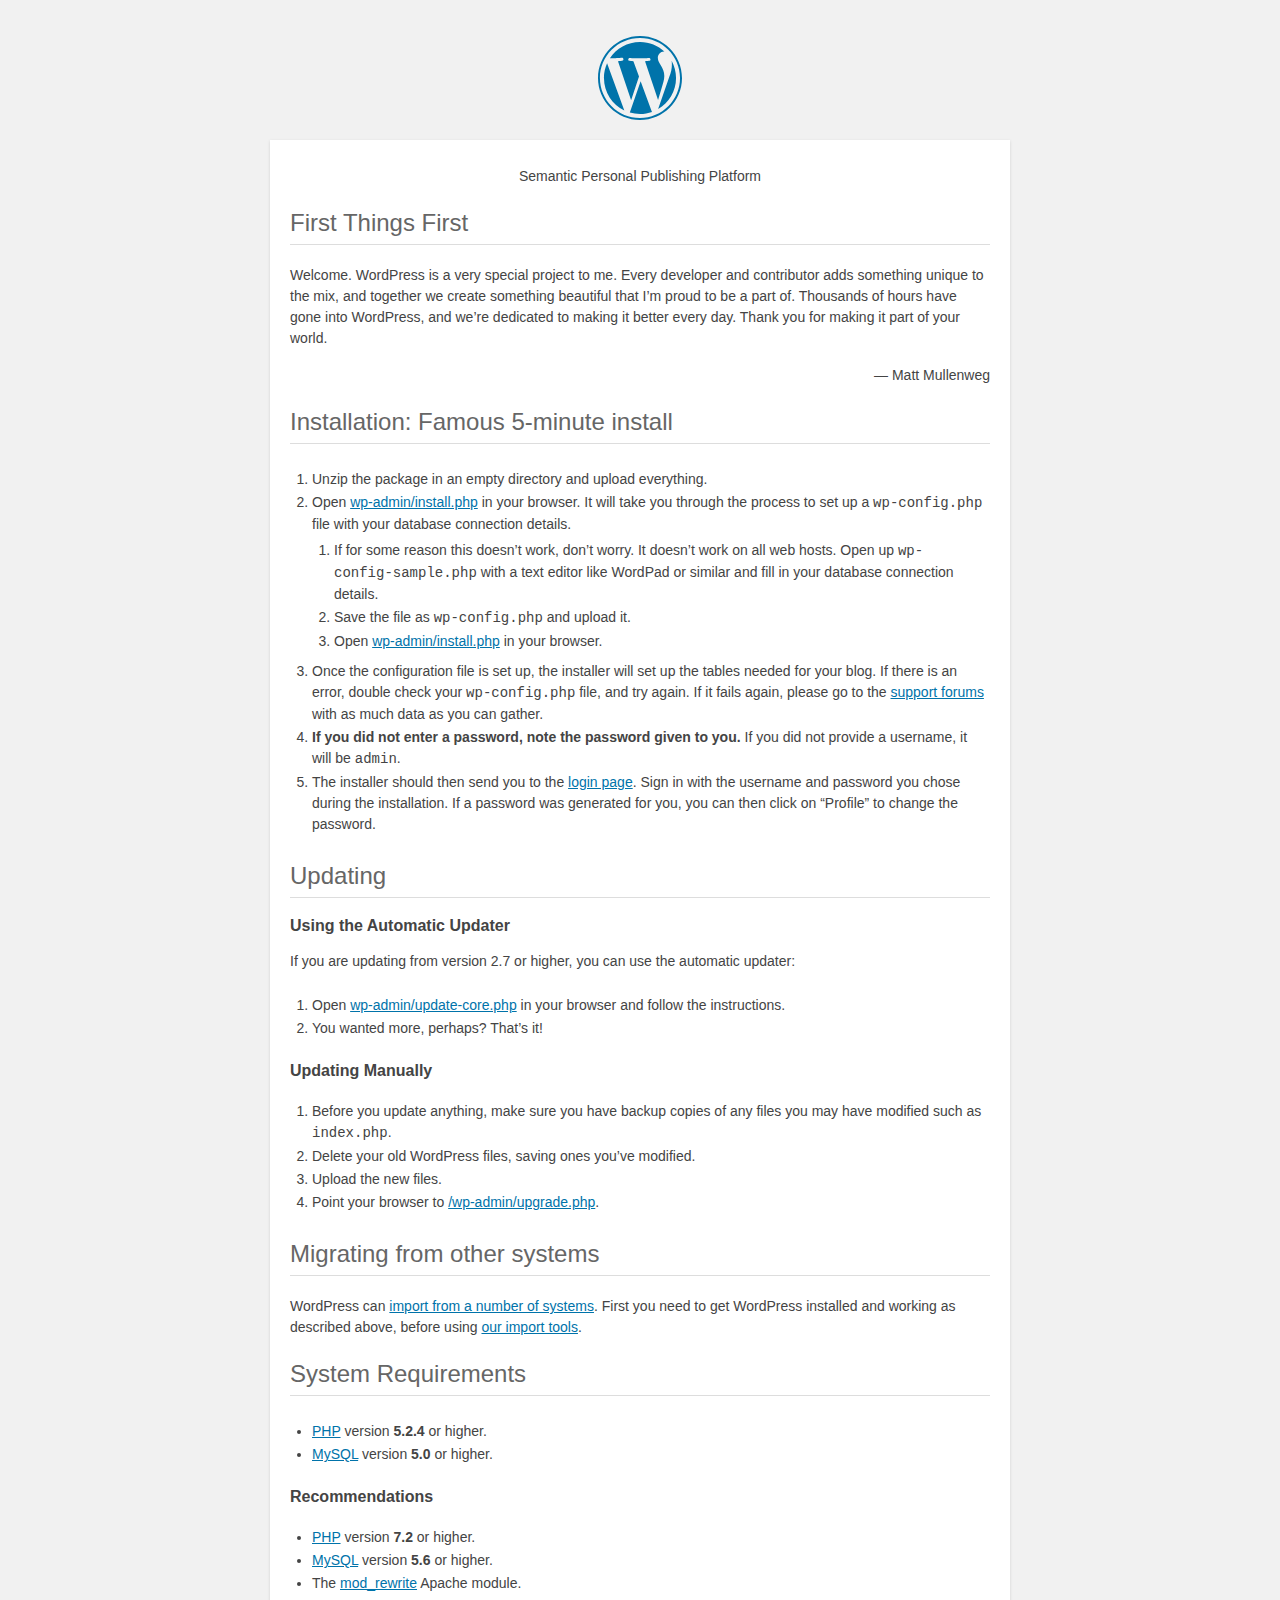
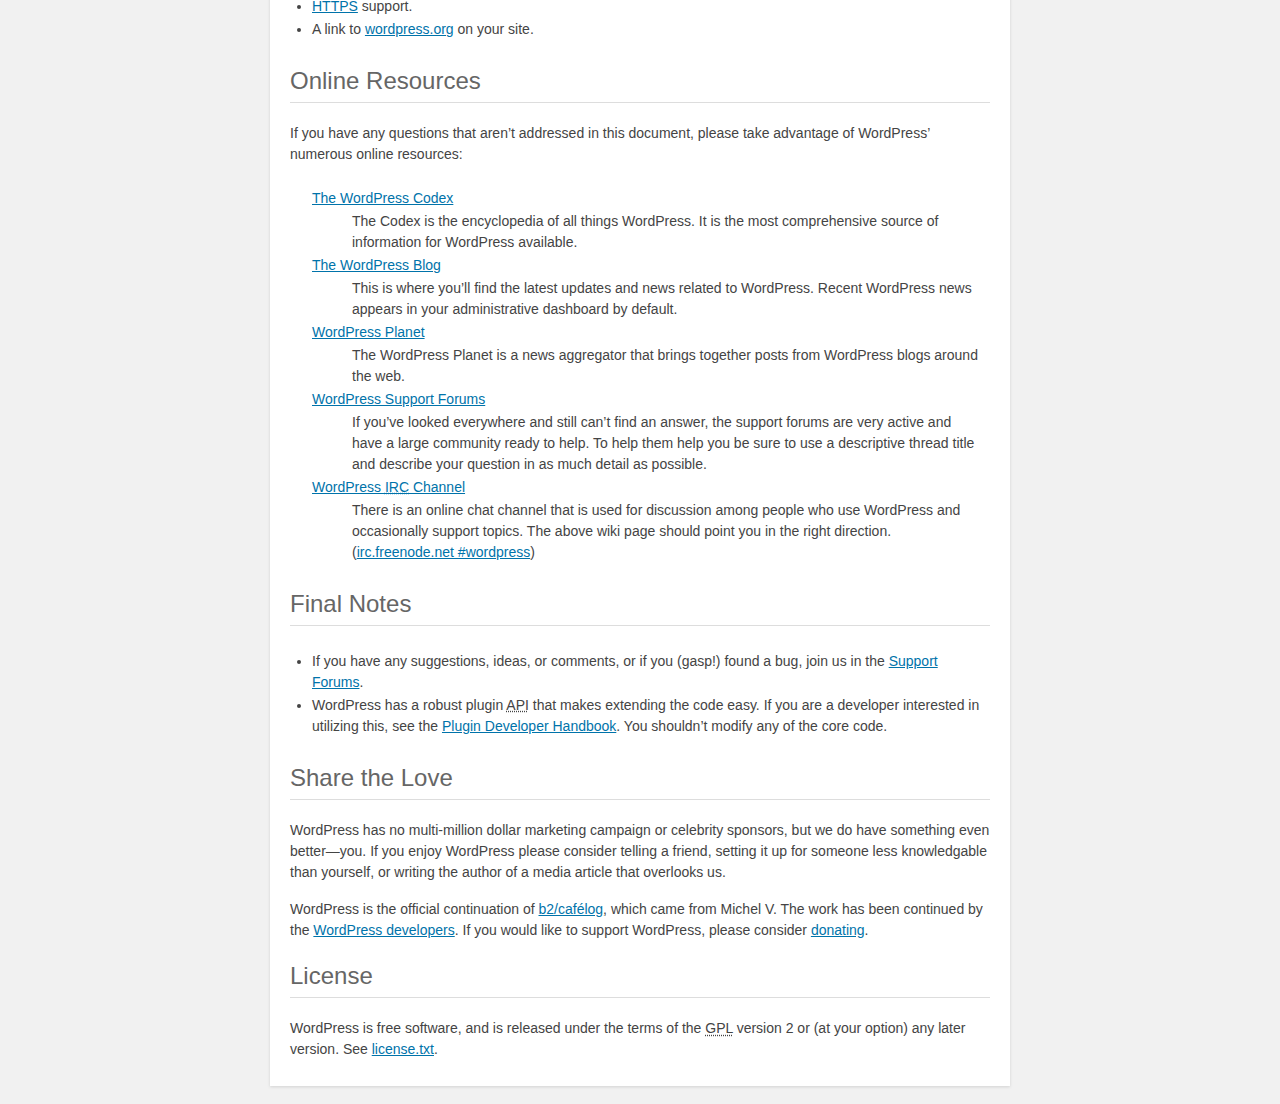
<file: wordpress/readme.html>
<!DOCTYPE html>
<html>
<head>
	<meta name="viewport" content="width=device-width" />
	<meta http-equiv="Content-Type" content="text/html; charset=utf-8" />
	<title>WordPress &#8250; ReadMe</title>
	<link rel="stylesheet" href="wp-admin/css/install.css?ver=20100228" type="text/css" />
</head>
<body>
<h1 id="logo">
	<a href="https://wordpress.org/"><img alt="WordPress" src="wp-admin/images/wordpress-logo.png" /></a>
</h1>
<p style="text-align: center">Semantic Personal Publishing Platform</p>

<h2>First Things First</h2>
<p>Welcome. WordPress is a very special project to me. Every developer and contributor adds something unique to the mix, and together we create something beautiful that I&#8217;m proud to be a part of. Thousands of hours have gone into WordPress, and we&#8217;re dedicated to making it better every day. Thank you for making it part of your world.</p>
<p style="text-align: right">&#8212; Matt Mullenweg</p>

<h2>Installation: Famous 5-minute install</h2>
<ol>
	<li>Unzip the package in an empty directory and upload everything.</li>
	<li>Open <span class="file"><a href="wp-admin/install.php">wp-admin/install.php</a></span> in your browser. It will take you through the process to set up a <code>wp-config.php</code> file with your database connection details.
		<ol>
			<li>If for some reason this doesn&#8217;t work, don&#8217;t worry. It doesn&#8217;t work on all web hosts. Open up <code>wp-config-sample.php</code> with a text editor like WordPad or similar and fill in your database connection details.</li>
			<li>Save the file as <code>wp-config.php</code> and upload it.</li>
			<li>Open <span class="file"><a href="wp-admin/install.php">wp-admin/install.php</a></span> in your browser.</li>
		</ol>
	</li>
	<li>Once the configuration file is set up, the installer will set up the tables needed for your blog. If there is an error, double check your <code>wp-config.php</code> file, and try again. If it fails again, please go to the <a href="https://wordpress.org/support/" title="WordPress support">support forums</a> with as much data as you can gather.</li>
	<li><strong>If you did not enter a password, note the password given to you.</strong> If you did not provide a username, it will be <code>admin</code>.</li>
	<li>The installer should then send you to the <a href="wp-login.php">login page</a>. Sign in with the username and password you chose during the installation. If a password was generated for you, you can then click on &#8220;Profile&#8221; to change the password.</li>
</ol>

<h2>Updating</h2>
<h3>Using the Automatic Updater</h3>
<p>If you are updating from version 2.7 or higher, you can use the automatic updater:</p>
<ol>
	<li>Open <span class="file"><a href="wp-admin/update-core.php">wp-admin/update-core.php</a></span> in your browser and follow the instructions.</li>
	<li>You wanted more, perhaps? That&#8217;s it!</li>
</ol>

<h3>Updating Manually</h3>
<ol>
	<li>Before you update anything, make sure you have backup copies of any files you may have modified such as <code>index.php</code>.</li>
	<li>Delete your old WordPress files, saving ones you&#8217;ve modified.</li>
	<li>Upload the new files.</li>
	<li>Point your browser to <span class="file"><a href="wp-admin/upgrade.php">/wp-admin/upgrade.php</a>.</span></li>
</ol>

<h2>Migrating from other systems</h2>
<p>WordPress can <a href="https://codex.wordpress.org/Importing_Content">import from a number of systems</a>. First you need to get WordPress installed and working as described above, before using <a href="wp-admin/import.php" title="Import to WordPress">our import tools</a>.</p>

<h2>System Requirements</h2>
<ul>
	<li><a href="https://secure.php.net/">PHP</a> version <strong>5.2.4</strong> or higher.</li>
	<li><a href="https://www.mysql.com/">MySQL</a> version <strong>5.0</strong> or higher.</li>
</ul>

<h3>Recommendations</h3>
<ul>
	<li><a href="https://secure.php.net/">PHP</a> version <strong>7.2</strong> or higher.</li>
	<li><a href="https://www.mysql.com/">MySQL</a> version <strong>5.6</strong> or higher.</li>
	<li>The <a href="https://httpd.apache.org/docs/2.2/mod/mod_rewrite.html">mod_rewrite</a> Apache module.</li>
	<li><a href="https://wordpress.org/news/2016/12/moving-toward-ssl/">HTTPS</a> support.</li>
	<li>A link to <a href="https://wordpress.org/">wordpress.org</a> on your site.</li>
</ul>

<h2>Online Resources</h2>
<p>If you have any questions that aren&#8217;t addressed in this document, please take advantage of WordPress&#8217; numerous online resources:</p>
<dl>
	<dt><a href="https://codex.wordpress.org/">The WordPress Codex</a></dt>
		<dd>The Codex is the encyclopedia of all things WordPress. It is the most comprehensive source of information for WordPress available.</dd>
	<dt><a href="https://wordpress.org/news/">The WordPress Blog</a></dt>
		<dd>This is where you&#8217;ll find the latest updates and news related to WordPress. Recent WordPress news appears in your administrative dashboard by default.</dd>
	<dt><a href="https://planet.wordpress.org/">WordPress Planet</a></dt>
		<dd>The WordPress Planet is a news aggregator that brings together posts from WordPress blogs around the web.</dd>
	<dt><a href="https://wordpress.org/support/">WordPress Support Forums</a></dt>
		<dd>If you&#8217;ve looked everywhere and still can&#8217;t find an answer, the support forums are very active and have a large community ready to help. To help them help you be sure to use a descriptive thread title and describe your question in as much detail as possible.</dd>
	<dt><a href="https://codex.wordpress.org/IRC">WordPress <abbr title="Internet Relay Chat">IRC</abbr> Channel</a></dt>
		<dd>There is an online chat channel that is used for discussion among people who use WordPress and occasionally support topics. The above wiki page should point you in the right direction. (<a href="irc://irc.freenode.net/wordpress">irc.freenode.net #wordpress</a>)</dd>
</dl>

<h2>Final Notes</h2>
<ul>
	<li>If you have any suggestions, ideas, or comments, or if you (gasp!) found a bug, join us in the <a href="https://wordpress.org/support/">Support Forums</a>.</li>
	<li>WordPress has a robust plugin <abbr title="application programming interface">API</abbr> that makes extending the code easy. If you are a developer interested in utilizing this, see the <a href="https://developer.wordpress.org/plugins/">Plugin Developer Handbook</a>. You shouldn&#8217;t modify any of the core code.</li>
</ul>

<h2>Share the Love</h2>
<p>WordPress has no multi-million dollar marketing campaign or celebrity sponsors, but we do have something even better&#8212;you. If you enjoy WordPress please consider telling a friend, setting it up for someone less knowledgable than yourself, or writing the author of a media article that overlooks us.</p>

<p>WordPress is the official continuation of <a href="http://cafelog.com/">b2/caf&#233;log</a>, which came from Michel V. The work has been continued by the <a href="https://wordpress.org/about/">WordPress developers</a>. If you would like to support WordPress, please consider <a href="https://wordpress.org/donate/" title="Donate to WordPress">donating</a>.</p>

<h2>License</h2>
<p>WordPress is free software, and is released under the terms of the <abbr title="GNU General Public License">GPL</abbr> version 2 or (at your option) any later version. See <a href="license.txt">license.txt</a>.</p>

</body>
</html>
</file>
<file: style.css>
/* Generelt */

* {
    margin: 0;
    padding: 0;
    font-family: 'AvenirNextLTPro-Bold';
    box-sizing: border-box;
    /*    border: 1px solid pink;*/
}

@font-face {
    font-family: 'AvenirNextLTPro-Bold';
    src: url(AvenirNextLTPro-Bold.otf);
}

@font-face {
    font-family: 'AvenirNextLTPro-Regular';
    src: url(AvenirNextLTPro-Regular.otf);
}

body {
    background-image: url(img/v8uden.jpg);
    background-size: cover;
}

.header img {
    width: 100%;
}

.header .logo {
    grid-column: 2/3;
    text-align: center;
    margin-top: 2vw;
    padding-bottom: 4vw;
}

.header {
    width: 100%;
    padding-top: 2vw;
    background-size: cover;
    display: grid;
    grid-template-columns: 1fr 1fr 1fr;
    grid-template-rows: 1fr;
    background: rgba(255, 255, 255, .96);
    background: rgb(255, 255, 255);
    background: linear-gradient(0deg, rgba(255, 255, 255, .96) 0%, rgba(255, 255, 255, 0) 70%);
}

a {
    color: black;
    text-transform: uppercase;
    font-size: 1.5em;
    text-decoration: none;
}

h2 {
    font-size: 1.1em;
    text-align: center;
    padding-top: 5vw;
}

h3 {
    font-size: 1.2em;
    text-transform: uppercase;
    font-weight: 100;
}

p {
    font-family: "AvenirNextLTPro-Regular";
    font-size: 1em;
}



/* ------------ forside ------------ */

#forside {
    background: rgba(255, 255, 255, .96);
    background: rgb(255, 255, 255);
}

#forside .content {
    color: black;
    margin-left: 13vw;
    margin-right: 13vw;
    border-bottom: 1px solid #FFCA00;
}

#forside .text-box {
    padding-left: 10vw;
    padding-right: 10vw;
    padding-bottom: 5vw;
    padding-top: 5vw;

}

/* ------ Slideshow -------- */

#forside * {
    box-sizing: border-box
}

#forside .mySlides {
    display: none
}

#forside img {
    vertical-align: middle;
    width: 100%;
    overflow: hidden;
}

/* Slideshow */

#forside .slideshow-container {
    border-bottom: 1px solid #FFCA00;
    padding: 5vw;
    margin-left: 13vw;
    margin-right: 13vw;
}

#forside .slideshow {
    max-width: 500px;
    position: relative;
    margin: auto;
    max-height: 500px;
    /*width: 400px;*/
    overflow: hidden;
    margin-bottom: 1vw;

}

#forside .slideshow img {
    height: 70%;
    width: 100%;

}


/* Next & previous buttons */

#forside .prev,
#forside .next {
    cursor: pointer;
    position: absolute;
    top: 50%;
    width: auto;
    padding: 16px;
    margin-top: -22px;
    color: white;
    font-weight: bold;
    font-size: 18px;
    transition: 0.6s ease;
    border-radius: 0 3px 3px 0;
    user-select: none;
    background-color: #FFCA00;
}

/* Position the "next button" to the right */

#forside .next {
    right: 0;
    border-radius: 3px 0 0 3px;
}

/* On hover, add a black background color with a little bit see-through */

#forside .prev:hover,
#forside .next:hover {
    background-color: rgba(0, 0, 0, 0.8);
}

/* Caption text */

#forside .text {
    color: #f2f2f2;
    font-size: 15px;
    padding: 8px 12px;
    position: absolute;
    bottom: 8px;
    width: 100%;
    text-align: center;
}

/* The dots/bullets/indicators */

#forside .dot {
    cursor: pointer;
    height: 15px;
    width: 15px;
    margin: 5px;
    margin-top: 10px;
    background-color: #bbb;
    border-radius: 50%;
    display: inline-block;
    transition: background-color 0.6s ease;
}

#forside .active,
#forside .dot:hover {
    background-color: #717171;
}

/* Fading animation */

#forside .fade {
    -webkit-animation-name: fade;
    -webkit-animation-duration: 1.5s;
    animation-name: fade;
    animation-duration: 1.5s;
}

@-webkit-keyframes fade {
    from {
        opacity: .4
    }

    to {
        opacity: 1
    }
}

@keyframes fade {
    from {
        opacity: .4
    }

    to {
        opacity: 1
    }
}

/* On smaller screens, decrease text size */

@media only screen and (max-width: 300px) {

    #forside .prev,
    #forside .next,
    #forside .text {
        font-size: 11px
    }

    #forside .dot {
        height: 7px;
        width: 7px;
        margin: 2px;
    }
}

/* ------------- galleri --------- */

#galleri {
    background: rgba(255, 255, 255, .96);
    background: rgb(255, 255, 255);
}

#galleri .content {
    color: black;
    margin-left: 13vw;
    margin-right: 13vw;
    border-bottom: 1px solid #FFCA00;
}

#galleri .text-box {
    padding-left: 10vw;
    padding-right: 10vw;
    padding-bottom: 5vw;
    padding-top: 5vw;
    border-top: 1px solid #FFCA00;
}

#galleri {
    display: flex;
    align-items: center;
    justify-content: center;
    flex-direction: column;
    position: relative;
}

#galleri .card-carousel {
    display: flex;
    align-items: center;
    justify-content: center;
    position: relative;
    margin-top: 5vw;
    margin-bottom: 5vw;
}

#galleri .card-carousel .my-card img {
    width: 100%;
    border: 1px solid #FFCA00;
    border-radius: 4px;
    padding: 5px;
}

#galleri .card-carousel .my-card {
    width: 23rem;
    position: relative;
    z-index: 1;
    -webkit-transform: scale(0.6) translateY(-2rem);
    transform: scale(0.6) translateY(-2rem);
    opacity: 0;
    cursor: pointer;
    pointer-events: none;
    transition: 1s;
    left: 6.2%;
}

#galleri .card-carousel .my-card:after {
    position: absolute;
    height: 2px;
    width: 100%;
    border-radius: 100%;
    background-color: rgba(0, 0, 0, 0.3);
    bottom: -5rem;
    -webkit-filter: blur(4px);
    filter: blur(4px);
}


#galleri .card-carousel .my-card.active {
    z-index: 3;
    -webkit-transform: scale(1) translateY(0) translateX(0);
    transform: scale(1) translateY(0) translateX(0);
    opacity: 1;
    pointer-events: auto;
    transition: 1s;
}

#galleri .card-carousel .my-card.prev,
#galleri .card-carousel .my-card.next {
    z-index: 2;
    -webkit-transform: scale(0.8) translateY(-1rem) translateX(0);
    transform: scale(0.8) translateY(-1rem) translateX(0);
    opacity: 0.6;
    pointer-events: auto;
    transition: 1s;
}


/* Next & previous buttons */

#galleri .prevV,
#galleri .nextT {
    cursor: pointer;
    pointer-events: none;
    position: absolute;
    top: 35%;
    width: auto;
    margin-top: -22px;
    color: black;
    font-weight: bold;
    font-size: 30px;
    transition: 0.6s ease;
    user-select: none;
}

/* Position the "next button" to the right */

#galleri .nextT {
    z-index: 10;
    right: 10%;
}

#galleri .prevV {
    z-index: 10;
    left: 10%;
}


/* ----------- om grau ---------- */

#om {
    background: rgba(255, 255, 255, .96);
    background: rgb(255, 255, 255);
}

#om .content {
    color: black;
    margin-left: 13vw;
    margin-right: 13vw;
    border-bottom: 1px solid #FFCA00;
}

#om .text-box {
    padding-left: 10vw;
    padding-right: 10vw;
    padding-bottom: 5vw;
    padding-top: 5vw;
}

.hs-responsive-embed-youtube iframe {
    position: absolute;
    width: 100% !important;
    height: 100% !important;
}

.hs-responsive-embed-youtube {
    position: relative;
    padding-bottom: 56.25%;
    padding-top: 25px;
    margin-bottom: 50px;
}



/* burger menu */

a.link1:hover {
    color: #FFC200;
}

a.link2:hover {
    color: #674c87;
}

a.link3:hover {
    color: #d3655f;
}

a.link4:hover {
    color: #3f888f;
}



#menuToggle {
    display: block;
    position: relative;
    z-index: 1;
    user-select: none;
    grid-column: 1/2;
    margin: 5vw;
    margin-top: 2vw;
    z-index: 20;

}

#menuToggle input {
    display: block;
    width: 40px;
    height: 32px;
    position: absolute;
    top: -7px;
    left: -5px;
    cursor: pointer;
    opacity: 0;
    z-index: 2;
}

#menuToggle span {
    display: block;
    width: 33px;
    height: 4px;
    margin-bottom: 5px;
    position: relative;
    background: black;
    border-radius: 3px;
    z-index: 1;
    transform-origin: 4px 0px;
    transition: transform 0.5s cubic-bezier(0.77, 0.2, 0.05, 1.0),
    background 0.5s cubic-bezier(0.77, 0.2, 0.05, 1.0),
    opacity 0.55s ease;
}

#menuToggle span:first-child {
    transform-origin: 0% 0%;
}

#menuToggle span:nth-last-child(2) {
    transform-origin: 0% 100%;
}


#menuToggle input:checked ~ span {
    opacity: 1;
    transform: rotate(45deg) translate(-2px, -1px);
    background: #232323;
}

#menuToggle input:checked ~ span:nth-last-child(3) {
    opacity: 0;
    transform: rotate(0deg) scale(0.2, 0.2);
}

#menuToggle input:checked ~ span:nth-last-child(2) {
    transform: rotate(-45deg) translate(0, -1px);
}

#menu img {
    width: 60%;
    margin-bottom: 10vw;
    margin-top: -10vw;
    margin-left: 5vw;
}

#menu {
    position: absolute;
    text-align: center;
    width: 90vw;
    height: 150vh;
    margin: -100px 0 0 -50px;
    padding: 13vw;
    padding-top: 30vw;
    background: #F5F5F5;
    list-style-type: none;
    transform-origin: 0% 0%;
    transform: translate(-100%, 0);
    transition: transform 0.5s cubic-bezier(0.77, 0.2, 0.05, 1.0);
    box-shadow: inset 0 0 10px #000000;
}

#menu li {
    padding: 10px 0;
    font-size: 22px;
    margin-left: 4vw;
}

#menuToggle input:checked ~ #menu {
    transform: none;
}

/* ------------ menu ------------ */

/* kollektioner */

#kollektioner .content {
    color: black;
    margin-left: 13vw;
    margin-right: 13vw;
    border-bottom: 1px solid #FFCA00;
}

#kollektioner .text-box {
    padding-left: 10vw;
    padding-right: 10vw;
    padding-bottom: 5vw;
    padding-top: 5vw;
}

#kollektioner {
    background: rgba(255, 255, 255, .96);
    background: rgb(255, 255, 255);
}

article {
    padding: 1em;
    background-color: white;
    /*    border: 2px solid lightgrey;*/
    box-shadow: inset 0 0 1px #000000;
    cursor: pointer;
    border: 1px solid #FFCA00;
}

.data-container article img {
    width: 100%;
    height: 20vw;
    /*    border: 2px solid lightgrey;*/
}

.data-container {
    margin-right: 5vw;
    margin-left: 5vw;
    display: grid;
}

@media screen and (min-width:700px) {
    #kollektioner .data-container {
        padding-left: 7%;
        padding-right: 7%;
        grid-gap: 2vw;
        grid-template-columns: repeat(3, 1fr);
    }

}



/*----- filterign ------- */

#kollektioner .dropdown {
    margin: 3vw;
    left: 72vw;
}

#kollektioner .dropbtn {
    background-color: white;
    border-radius: 4px;
    display: inline-block;
    font: inherit;
    line-height: 1.5em;
    padding: 0.5em 3.5em 0.5em 1em;
    margin: 0;
    box-sizing: border-box;
    cursor: pointer;
    background-image: linear-gradient(45deg, transparent 50%, gray 50%),
    linear-gradient(135deg, gray 50%, transparent 50%),
    linear-gradient(to right, #ccc, #ccc);
    background-position: calc(100% - 20px) calc(1em + 2px),
    calc(100% - 15px) calc(1em + 2px),
    calc(100% - 2.5em) 0.5em;
    background-size: 5px 5px,
    5px 5px,
    1px 1.5em;
    background-repeat: no-repeat;
}

#kollektioner .dropdown {
    position: relative;
    display: inline-block;
}

#kollektioner .dropdown-content {
    display: none;
    position: absolute;
    background-color: #f1f1f1;
    min-width: 20vw;
    overflow: auto;
    box-shadow: 0px 8px 16px 0px rgba(0, 0, 0, 0.2);
    z-index: 1;

}

#kollektioner .dropdown-content button {
    color: black;
    padding: 1vw;
    text-decoration: none;
    display: block;
    width: 100%;
    text-align: left;
    border: none;
    border-bottom: 1px solid lightgrey;
    cursor: pointer;
}

#kollektioner .dropdown-content button:hover {
    background-color: lightgray;
}

#kollektioner .show {
    display: block;
}



/*------- single ------- */

#single button.knap {
    background-color: white;
    border-radius: 4px;
    display: inline-block;
    font: inherit;
    line-height: 1.5em;
    padding: 0.5em 3.5em 0.5em 1em;
    margin: 0;
    box-sizing: border-box;
    cursor: pointer;
    background-position: calc(100% - 20px) calc(1em + 2px),
    calc(100% - 15px) calc(1em + 2px),
    calc(100% - 2.5em) 0.5em;
    background-size: 5px 5px,
    5px 5px,
    1px 1.5em;
    background-repeat: no-repeat;

}

#single .knappen {
    position: absolute;
    right: 16vw;
}

#single {
    background: rgba(255, 255, 255, .96);
    background: rgb(255, 255, 255);
    padding-top: 4vw;
}

#single .content {
    color: black;
}


#single .text-box {
    padding-bottom: 5vw;
    padding-top: 5vw;
    border-bottom: 1px solid #FFCA00;

}

#single img {
    width: 100%;
    padding: 2vw;
    border: 1px solid #FFCA00;
    border-radius: 4px;
    margin-top: 2vw;

}

body {
    font-family: Arial, Helvetica, sans-serif;
}

* {
    box-sizing: border-box;
}

input[type=text],
select,
textarea {
    width: 100%;
    padding: 12px;
    border: 1px solid #ccc;
    border-radius: 4px;
    box-sizing: border-box;
    margin-top: 6px;
    margin-bottom: 16px;
    resize: vertical;
}

input[type=submit] {
    background-color: white;
    border-radius: 4px;
    display: inline-block;
    font: inherit;
    line-height: 1.5em;
    padding: 0.5em 3.2em 0.5em 1em;
    margin: 0;
    box-sizing: border-box;
    cursor: pointer;
    background-position: calc(100% - 20px) calc(1em + 2px),
    calc(100% - 15px) calc(1em + 2px),
    calc(100% - 2.5em) 0.5em;
    background-size: 5px 5px,
    5px 5px,
    1px 1.5em;
    background-repeat: no-repeat;
}

input[type=submit]:hover {
    background-color: lightgray;
}

.containerkontakt {
    border-radius: 5px;
    background-color: #f2f2f2;
    padding: 20px;
    margin-top: 5vw;
}

.kontaktwrapper {
    padding-top: 4vw;
    border-top: 1px solid #FFCA00;
    margin-left: 10vw;
    margin-right: 10vw;
}


/* ------------ Kontakt side ----------- */

#kontakt {
    padding-left: 5vw;
    padding-right: 5vw;
    background: rgba(255, 255, 255, .96);
    background: rgb(255, 255, 255);
    padding-top: 4vw;
    padding-bottom: 4vw;
}


#kontakt img {
    width: 90%;
    margin: 5vw;
}

#kontakt .content {
    text-align: center;
    padding: 1em;
}

#kontakt a {
    color: black;
    text-transform: none;
    font-size: 1em;
    text-decoration: none;
}

#kontakt a:hover {
    color: #FFCA00;
}

#kontakt .contentbuttom {
    margin-top: 5vw;
    text-align: center;
    padding: 1em;
}

/* -----------  map -------- */

#map {
    width: 74%;
    margin-left: 13vw;
    margin-right: 13vw;
    padding: 4vw;
    border-bottom: 1px solid #FFCA00;
    border-radius: 4px;
    text-align: center
}



/* ----------- footer ----------- */

.footer {
    box-sizing: border-box;
    width: 100%;
    padding: 5vw;
    background: rgba(255, 255, 255, .9);
    background: rgb(255, 255, 255);
    background: linear-gradient(180deg, rgba(255, 255, 255, .96) 0%, rgba(255, 255, 255, 0) 70%);
}

.footer .footer-left p {
    color: white;
    font-size: 14px;
    padding-top: 1vw;
    margin-left: 15vw;
}

/* Footer links */

.footer .footer-links {
    margin-top: 4vw;
    margin-left: 15vw;

}

.footer .footer-right {
    float: right;
    max-width: 400px;
    margin-right: 15vw;
}

.footer .footer-right a {
    display: inline-block;
    width: 40px;
    height: 40px;
    background-color: #33383b;
    border-radius: 2px;
    font-size: 20px;
    color: #ffffff;
    text-align: center;
    line-height: 40px;
    margin-left: 4px;
    margin-top: 4vw;
}

/* If you don't want the footer to be responsive, remove these media queries */

@media (max-width: 600px) {

    .footer .footer-left,
    .footer .footer-right {
        text-align: center;
    }

    .footer .footer-right {
        float: none;
        margin: 0 auto 20px;
    }

    .footer .footer-left p.footer-links {
        line-height: 1.8;
    }
    .footer .footer-left p {
        margin-left: 0vw;
    }
    .footer .footer-links {
        margin-left: 0vw;

    }
}

@media only screen and (min-width: 700px) {
    #forside .slideshow {
        max-width: 550px;
    }
    .header img {
        width: 90%;
    }

}

@media only screen and (min-width: 800px) {
    #forside .slideshow {
        max-width: 700px;
    }
    .header img {
        width: 80%;
    }
    #kontakt .content {
        height: 100%;
        width: 100%;
        padding-right: 10vw;
        border-right: 1px solid #FFCA00;
    }

    #kontakt .contentbuttom {
        width: 100%;
        height: 100%;
        margin-top: 0vw;
    }

    #kontakt .kontakt_wrapper {
        grid-gap: 2vw;
        padding: 2vw;
        margin-bottom: 2vw;
        display: grid;
        grid-template-columns: 1fr 1fr;
    }
    #kontakt img {
        width: 90%;
        margin: 0vw;
        margin-bottom: 5vw;
        margin-top: 2vw;
    }

    #kontakt .containerkontakt {
        margin: 2vw;
    }

}

@media only screen and (min-width: 550px) {
    #forside .slideshow {
        max-width: 800px;
    }
    .header .logo img {
        width: 20%;
    }
    .header {
        display: grid;
        grid-template-columns: 1fr;
        grid-template-rows: 1fr;
    }

    .header .logo {
        grid-column: 1/1;
        text-align: center;
    }
    nav .desktop {
        text-align: center;
        border-bottom: 1px solid #FFCA00;
        margin-left: 13vw;
        margin-right: 13vw;
        padding-bottom: 2vw;
    }

    nav .desktop a {
        padding: 2.5vw;
    }
}

@media only screen and (max-width: 785px) {


    .header .logo img {
        width: 70%;
    }
    .header {
        display: grid;
        grid-template-columns: 1fr 1fr 1fr;
        grid-template-rows: 1fr;
    }

    .header .logo {
        grid-column: 2/3;
        text-align: center;
    }
}

@media only screen and (max-width: 785px) {
    nav .desktop {
        display: none;
    }
}

@media only screen and (max-width: 700px) {

    .data-container article img {
        width: 100%;
        height: 100%;
    }
    #kollektioner {
        padding: 3vw;
    }
    .data-container article {
        margin-bottom: 3vw;
    }

    #galleri .card-carousel .my-card {
        width: 10rem;
    }

    #galleri .prevV,
    #galleri .nextT {
        top: 17%;
    }
}

@media only screen and (min-width: 700px) {

    #single .data-container {
        grid-template-columns: 1fr;
        margin-left: 15vw;
        margin-right: 15vw;
    }

    #galleri .card-carousel .my-card.prev:hover,
    #galleri .card-carousel .my-card.next:hover {
        transform: scale(1.001);
    }

    #galleri .prevV,
    #galleri .nextT {
        display: none;
    }
}


@media only screen and (max-width: 950px) {

    nav .desktop a {
        padding: 0.8vw;
    }
}

@media only screen and (min-width: 785px) {

    #menuToggle {
        display: none;
    }
}

@media only screen and (max-width: 1043px) {

    #kollektioner .dropdown {
        margin: 3vw;
        left: 65vw;
    }
}

@media only screen and (max-width: 650px) {

    #kollektioner .dropdown {
        margin: 3vw;
        left: 60vw;
    }
}

@media only screen and (max-width: 400px) {

    #kollektioner .dropdown {
        margin: 3vw;
        left: 50vw;
    }
}
</file>
<file: wordpress/wp-admin/css/install.css>
html {
	background: #f1f1f1;
	margin: 0 20px;
}

body {
	background: #fff;
	color: #444;
	font-family: -apple-system, BlinkMacSystemFont, "Segoe UI", Roboto, Oxygen-Sans, Ubuntu, Cantarell, "Helvetica Neue", sans-serif;
	margin: 140px auto 25px;
	padding: 20px 20px 10px 20px;
	max-width: 700px;
	-webkit-font-smoothing: subpixel-antialiased;
	box-shadow: 0 1px 3px rgba(0,0,0,0.13);
}

a {
	color: #0073aa;
}

a:hover,
a:active {
	color: #00a0d2;
}

a:focus {
	color: #124964;
	box-shadow:
		0 0 0 1px #5b9dd9,
		0 0 2px 1px rgba(30, 140, 190, .8);
}

.ie8 a:focus {
	outline: #5b9dd9 solid 1px;
}

h1, h2 {
	border-bottom: 1px solid #ddd;
	clear: both;
	color: #666;
	font-size: 24px;
	padding: 0;
	padding-bottom: 7px;
	font-weight: 400;
}

h3 {
	font-size: 16px;
}

p, li, dd, dt {
	padding-bottom: 2px;
	font-size: 14px;
	line-height: 1.5;
}

code, .code {
	font-family: Consolas, Monaco, monospace;
}

ul, ol, dl {
	padding: 5px 5px 5px 22px;
}

a img {
	border:0
}
abbr {
	border: 0;
	font-variant: normal;
}

fieldset {
	border: 0;
	padding: 0;
	margin: 0;
}

label {
	cursor: pointer;
}

#logo {
	margin: 6px 0 14px 0;
	padding: 0 0 7px 0;
	border-bottom: none;
	text-align:center
}
#logo a {
	background-image: url(../images/w-logo-blue.png?ver=20131202);
	background-image: none, url(../images/wordpress-logo.svg?ver=20131107);
	background-size: 84px;
	background-position: center top;
	background-repeat: no-repeat;
	color: #444; /* same as login.css */
	height: 84px;
	font-size: 20px;
	font-weight: 400;
	line-height: 1.3em;
	margin: -130px auto 25px;
	padding: 0;
	text-decoration: none;
	width: 84px;
	text-indent: -9999px;
	outline: none;
	overflow: hidden;
	display: block;
}

#logo a:focus {
	box-shadow: none;
}

.step {
	margin: 20px 0 15px;
}
.step, th {
	text-align: left;
	padding: 0;
}
.language-chooser.wp-core-ui .step .button.button-large {
	height: 36px;
	font-size: 14px;
	line-height: 33px;
	vertical-align: middle;
}
textarea {
	border: 1px solid #ddd;
	font-family: -apple-system, BlinkMacSystemFont, "Segoe UI", Roboto, Oxygen-Sans, Ubuntu, Cantarell, "Helvetica Neue", sans-serif;
	width: 100%;
	box-sizing: border-box;
}

.form-table {
	border-collapse: collapse;
	margin-top: 1em;
	width: 100%;
}

.form-table td {
	margin-bottom: 9px;
	padding: 10px 20px 10px 0;
	font-size: 14px;
	vertical-align: top
}

.form-table th {
	font-size: 14px;
	text-align: left;
	padding: 10px 20px 10px 0;
	width: 140px;
	vertical-align: top;
}

.form-table code {
	line-height: 18px;
	font-size: 14px;
}

.form-table p {
	margin: 4px 0 0 0;
	font-size: 11px;
}

.form-table input {
	line-height: 20px;
	font-size: 15px;
	padding: 3px 5px;
	border: 1px solid #ddd;
	box-shadow: inset 0 1px 2px rgba(0,0,0,0.07);
}

input,
submit {
	font-family: -apple-system, BlinkMacSystemFont, "Segoe UI", Roboto, Oxygen-Sans, Ubuntu, Cantarell, "Helvetica Neue", sans-serif;
}

.form-table input[type=text],
.form-table input[type=email],
.form-table input[type=url],
.form-table input[type=password] {
	width: 206px;
}

.form-table th p {
	font-weight: 400;
}

.form-table.install-success th,
.form-table.install-success td {
	vertical-align: middle;
	padding: 16px 20px 16px 0;
}

.form-table.install-success td p {
	margin: 0;
	font-size: 14px;
}

.form-table.install-success td code {
	margin: 0;
	font-size: 18px;
}

#error-page {
	margin-top: 50px;
}

#error-page p {
	font-size: 14px;
	line-height: 18px;
	margin: 25px 0 20px;
}

#error-page code, .code {
	font-family: Consolas, Monaco, monospace;
}

.wp-hide-pw > .dashicons {
	line-height: inherit;
}

#pass-strength-result {
	background-color: #eee;
	border: 1px solid #ddd;
	color: #23282d;
	margin: -2px 5px 5px 0px;
	padding: 3px 5px;
	text-align: center;
	width: 218px;
	box-sizing: border-box;
	opacity: 0;
}

#pass-strength-result.short {
	background-color: #f1adad;
	border-color: #e35b5b;
	opacity: 1;
}

#pass-strength-result.bad {
	background-color: #fbc5a9;
	border-color: #f78b53;
	opacity: 1;
}

#pass-strength-result.good {
	background-color: #ffe399;
	border-color: #ffc733;
	opacity: 1;
}

#pass-strength-result.strong {
	background-color: #c1e1b9;
	border-color: #83c373;
	opacity: 1;
}

#pass1.short, #pass1-text.short {
	border-color: #e35b5b;
}

#pass1.bad, #pass1-text.bad {
	border-color: #f78b53;
}

#pass1.good, #pass1-text.good {
	border-color: #ffc733;
}

#pass1.strong, #pass1-text.strong {
	border-color: #83c373;
}

.pw-weak {
	display: none;
}

.message {
	border-left: 4px solid #dc3232;
	padding: .7em .6em;
	background-color: #fbeaea;
}

/* rtl:ignore */
#dbname,
#uname,
#pwd,
#dbhost,
#prefix,
#user_login,
#admin_email,
#pass1,
#pass2 {
	direction: ltr;
}

#pass1-text,
.show-password #pass1 {
	display: none;
}

.show-password #pass1-text
{
	display: inline-block;
}

.form-table span.description.important {
	font-size: 12px;
}


/* localization */
body.rtl,
.rtl textarea,
.rtl input,
.rtl submit {
	font-family: Tahoma, sans-serif;
}

:lang(he-il) body.rtl,
:lang(he-il) .rtl textarea,
:lang(he-il) .rtl input,
:lang(he-il) .rtl submit {
	font-family: Arial, sans-serif;
}

@media only screen and (max-width: 799px) {
	body {
		margin-top: 115px;
	}
	#logo a {
		margin: -125px auto 30px;
	}
}

@media screen and ( max-width: 782px ) {

	.form-table {
		margin-top: 0;
	}

	.form-table th,
	.form-table td {
		display: block;
		width: auto;
		vertical-align: middle;
	}

	.form-table th {
		padding: 20px 0 0;
	}

	.form-table td {
		padding: 5px 0;
		border: 0;
		margin: 0;
	}

	textarea,
	input {
		font-size: 16px;
	}

	.form-table td input[type="text"],
	.form-table td input[type="email"],
	.form-table td input[type="url"],
	.form-table td input[type="password"],
	.form-table td select,
	.form-table td textarea,
	.form-table span.description {
		width: 100%;
		font-size: 16px;
		line-height: 1.5;
		padding: 7px 10px;
		display: block;
		max-width: none;
		box-sizing: border-box;
	}

}

body.language-chooser {
	max-width: 300px;
}

.language-chooser select {
	padding: 8px;
	width: 100%;
	display: block;
	border: 1px solid #ddd;
	background-color: #fff;
	color: #32373c;
	font-size: 16px;
	font-family: Arial, sans-serif;
	font-weight: 400;
}

.language-chooser p {
	text-align: right;
}

.screen-reader-input,
.screen-reader-text {
	border: 0;
	clip: rect(1px, 1px, 1px, 1px);
	-webkit-clip-path: inset(50%);
	clip-path: inset(50%);
	height: 1px;
	margin: -1px;
	overflow: hidden;
	padding: 0;
	position: absolute;
	width: 1px;
	word-wrap: normal !important;
}

.spinner {
	background: url(../images/spinner.gif) no-repeat;
	background-size: 20px 20px;
	visibility: hidden;
	opacity: 0.7;
	filter: alpha(opacity=70);
	width: 20px;
	height: 20px;
	margin: 2px 5px 0;
}

.step .spinner {
	display: inline-block;
	vertical-align: middle;
	margin-right: 15px;
}

.button.hide-if-no-js,
.hide-if-no-js {
	display: none;
}

/**
 * HiDPI Displays
 */
@media print,
  (-webkit-min-device-pixel-ratio: 1.25),
  (min-resolution: 120dpi) {

	.spinner {
		background-image: url(../images/spinner-2x.gif);
	}

}
</file>
